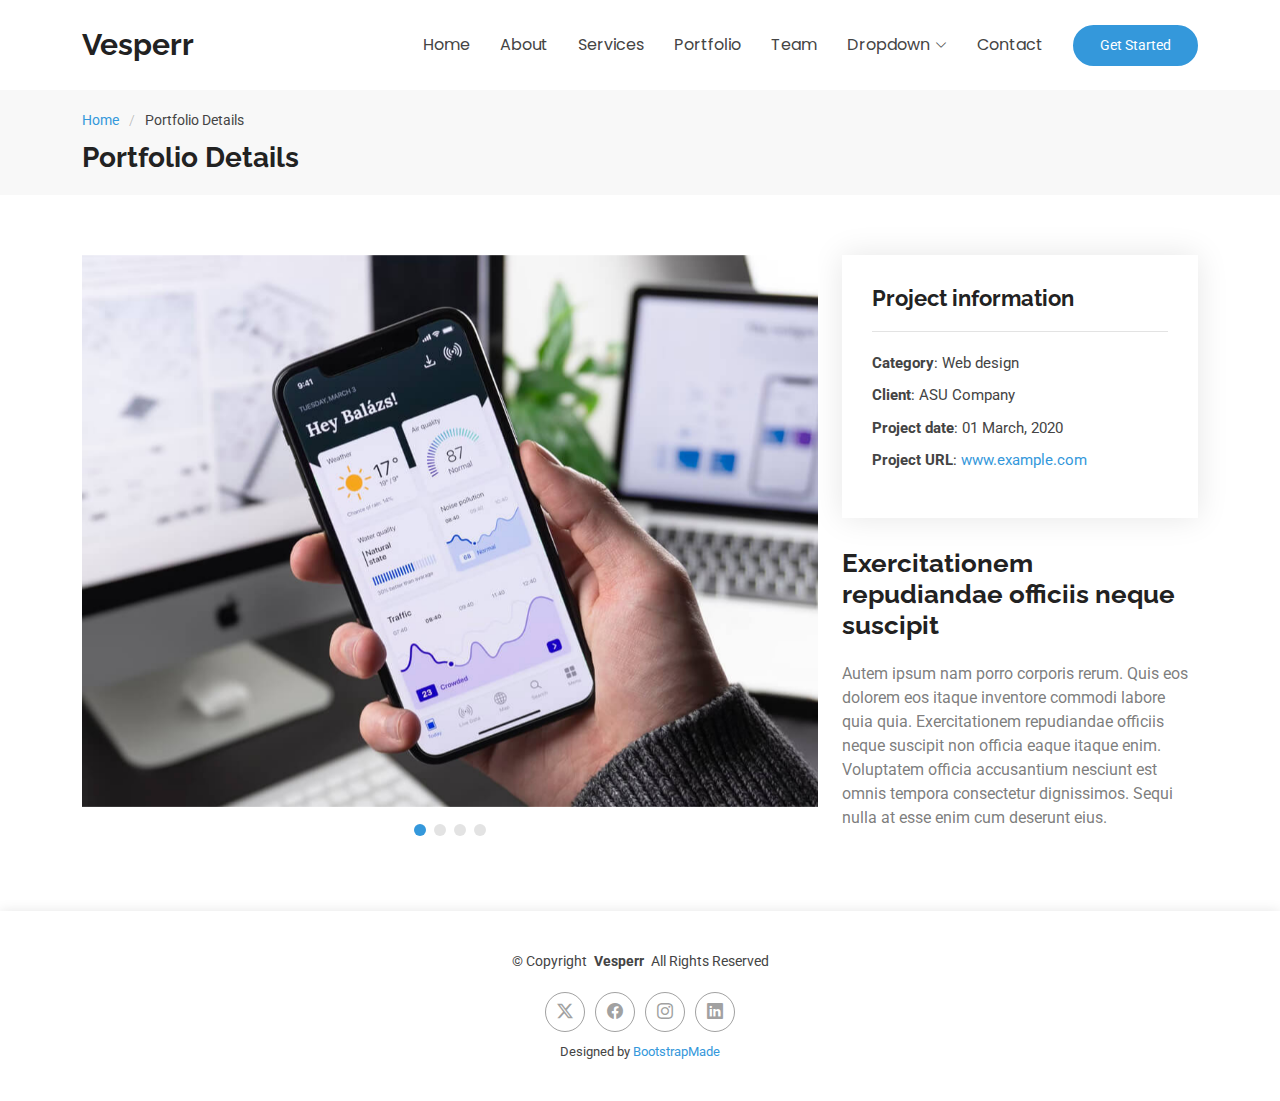
<file: portfolio-details.html>
<!DOCTYPE html>
<html lang="en">

<head>
  <meta charset="utf-8">
  <meta content="width=device-width, initial-scale=1.0" name="viewport">
  <title>Portfolio Details - Vesperr Bootstrap Template</title>
  <meta name="description" content="">
  <meta name="keywords" content="">

  <!-- Favicons -->
  <link href="assets/img/favicon.png" rel="icon">
  <link href="assets/img/apple-touch-icon.png" rel="apple-touch-icon">

  <!-- Fonts -->
  <link href="https://fonts.googleapis.com" rel="preconnect">
  <link href="https://fonts.gstatic.com" rel="preconnect" crossorigin>
  <link href="https://fonts.googleapis.com/css2?family=Roboto:ital,wght@0,100;0,300;0,400;0,500;0,700;0,900;1,100;1,300;1,400;1,500;1,700;1,900&family=Poppins:ital,wght@0,100;0,200;0,300;0,400;0,500;0,600;0,700;0,800;0,900;1,100;1,200;1,300;1,400;1,500;1,600;1,700;1,800;1,900&family=Raleway:ital,wght@0,100;0,200;0,300;0,400;0,500;0,600;0,700;0,800;0,900;1,100;1,200;1,300;1,400;1,500;1,600;1,700;1,800;1,900&display=swap" rel="stylesheet">

  <!-- Vendor CSS Files -->
  <link href="assets/vendor/bootstrap/css/bootstrap.min.css" rel="stylesheet">
  <link href="assets/vendor/bootstrap-icons/bootstrap-icons.css" rel="stylesheet">
  <link href="assets/vendor/aos/aos.css" rel="stylesheet">
  <link href="assets/vendor/glightbox/css/glightbox.min.css" rel="stylesheet">
  <link href="assets/vendor/swiper/swiper-bundle.min.css" rel="stylesheet">

  <!-- Main CSS File -->
  <link href="assets/css/main.css" rel="stylesheet">

  <!-- =======================================================
  * Template Name: Vesperr
  * Template URL: https://bootstrapmade.com/vesperr-free-bootstrap-template/
  * Updated: Aug 07 2024 with Bootstrap v5.3.3
  * Author: BootstrapMade.com
  * License: https://bootstrapmade.com/license/
  ======================================================== -->
</head>

<body class="portfolio-details-page">

  <header id="header" class="header d-flex align-items-center sticky-top">
    <div class="container-fluid container-xl position-relative d-flex align-items-center">

      <a href="index.html" class="logo d-flex align-items-center me-auto">
        <!-- Uncomment the line below if you also wish to use an image logo -->
        <!-- <img src="assets/img/logo.png" alt=""> -->
        <h1 class="sitename">Vesperr</h1>
      </a>

      <nav id="navmenu" class="navmenu">
        <ul>
          <li><a href="#hero">Home<br></a></li>
          <li><a href="#about">About</a></li>
          <li><a href="#services">Services</a></li>
          <li><a href="#portfolio">Portfolio</a></li>
          <li><a href="#team">Team</a></li>
          <li class="dropdown"><a href="#"><span>Dropdown</span> <i class="bi bi-chevron-down toggle-dropdown"></i></a>
            <ul>
              <li><a href="#">Dropdown 1</a></li>
              <li class="dropdown"><a href="#"><span>Deep Dropdown</span> <i class="bi bi-chevron-down toggle-dropdown"></i></a>
                <ul>
                  <li><a href="#">Deep Dropdown 1</a></li>
                  <li><a href="#">Deep Dropdown 2</a></li>
                  <li><a href="#">Deep Dropdown 3</a></li>
                  <li><a href="#">Deep Dropdown 4</a></li>
                  <li><a href="#">Deep Dropdown 5</a></li>
                </ul>
              </li>
              <li><a href="#">Dropdown 2</a></li>
              <li><a href="#">Dropdown 3</a></li>
              <li><a href="#">Dropdown 4</a></li>
            </ul>
          </li>
          <li><a href="#contact">Contact</a></li>
        </ul>
        <i class="mobile-nav-toggle d-xl-none bi bi-list"></i>
      </nav>

      <a class="btn-getstarted" href="index.html#about">Get Started</a>

    </div>
  </header>

  <main class="main">

    <!-- Page Title -->
    <div class="page-title" data-aos="fade">
      <div class="container">
        <nav class="breadcrumbs">
          <ol>
            <li><a href="index.html">Home</a></li>
            <li class="current">Portfolio Details</li>
          </ol>
        </nav>
        <h1>Portfolio Details</h1>
      </div>
    </div><!-- End Page Title -->

    <!-- Portfolio Details Section -->
    <section id="portfolio-details" class="portfolio-details section">

      <div class="container" data-aos="fade-up" data-aos-delay="100">

        <div class="row gy-4">

          <div class="col-lg-8">
            <div class="portfolio-details-slider swiper init-swiper">

              <script type="application/json" class="swiper-config">
                {
                  "loop": true,
                  "speed": 600,
                  "autoplay": {
                    "delay": 5000
                  },
                  "slidesPerView": "auto",
                  "pagination": {
                    "el": ".swiper-pagination",
                    "type": "bullets",
                    "clickable": true
                  }
                }
              </script>

              <div class="swiper-wrapper align-items-center">

                <div class="swiper-slide">
                  <img src="assets/img/portfolio/app-1.jpg" alt="">
                </div>

                <div class="swiper-slide">
                  <img src="assets/img/portfolio/product-1.jpg" alt="">
                </div>

                <div class="swiper-slide">
                  <img src="assets/img/portfolio/branding-1.jpg" alt="">
                </div>

                <div class="swiper-slide">
                  <img src="assets/img/portfolio/books-1.jpg" alt="">
                </div>

              </div>
              <div class="swiper-pagination"></div>
            </div>
          </div>

          <div class="col-lg-4">
            <div class="portfolio-info" data-aos="fade-up" data-aos-delay="200">
              <h3>Project information</h3>
              <ul>
                <li><strong>Category</strong>: Web design</li>
                <li><strong>Client</strong>: ASU Company</li>
                <li><strong>Project date</strong>: 01 March, 2020</li>
                <li><strong>Project URL</strong>: <a href="#">www.example.com</a></li>
              </ul>
            </div>
            <div class="portfolio-description" data-aos="fade-up" data-aos-delay="300">
              <h2>Exercitationem repudiandae officiis neque suscipit</h2>
              <p>
                Autem ipsum nam porro corporis rerum. Quis eos dolorem eos itaque inventore commodi labore quia quia. Exercitationem repudiandae officiis neque suscipit non officia eaque itaque enim. Voluptatem officia accusantium nesciunt est omnis tempora consectetur dignissimos. Sequi nulla at esse enim cum deserunt eius.
              </p>
            </div>
          </div>

        </div>

      </div>

    </section><!-- /Portfolio Details Section -->

  </main>

  <footer id="footer" class="footer">

    <div class="container">
      <div class="copyright text-center ">
        <p>© <span>Copyright</span> <strong class="px-1 sitename">Vesperr</strong> <span>All Rights Reserved</span></p>
      </div>
      <div class="social-links d-flex justify-content-center">
        <a href=""><i class="bi bi-twitter-x"></i></a>
        <a href=""><i class="bi bi-facebook"></i></a>
        <a href=""><i class="bi bi-instagram"></i></a>
        <a href=""><i class="bi bi-linkedin"></i></a>
      </div>
      <div class="credits">
        <!-- All the links in the footer should remain intact. -->
        <!-- You can delete the links only if you've purchased the pro version. -->
        <!-- Licensing information: https://bootstrapmade.com/license/ -->
        <!-- Purchase the pro version with working PHP/AJAX contact form: [buy-url] -->
        Designed by <a href="https://bootstrapmade.com/">BootstrapMade</a>
      </div>
    </div>

  </footer>

  <!-- Scroll Top -->
  <a href="#" id="scroll-top" class="scroll-top d-flex align-items-center justify-content-center"><i class="bi bi-arrow-up-short"></i></a>

  <!-- Preloader -->
  <div id="preloader"></div>

  <!-- Vendor JS Files -->
  <script src="assets/vendor/bootstrap/js/bootstrap.bundle.min.js"></script>
  <script src="assets/vendor/php-email-form/validate.js"></script>
  <script src="assets/vendor/aos/aos.js"></script>
  <script src="assets/vendor/glightbox/js/glightbox.min.js"></script>
  <script src="assets/vendor/purecounter/purecounter_vanilla.js"></script>
  <script src="assets/vendor/swiper/swiper-bundle.min.js"></script>
  <script src="assets/vendor/imagesloaded/imagesloaded.pkgd.min.js"></script>
  <script src="assets/vendor/isotope-layout/isotope.pkgd.min.js"></script>

  <!-- Main JS File -->
  <script src="assets/js/main.js"></script>

</body>

</html>
</file>
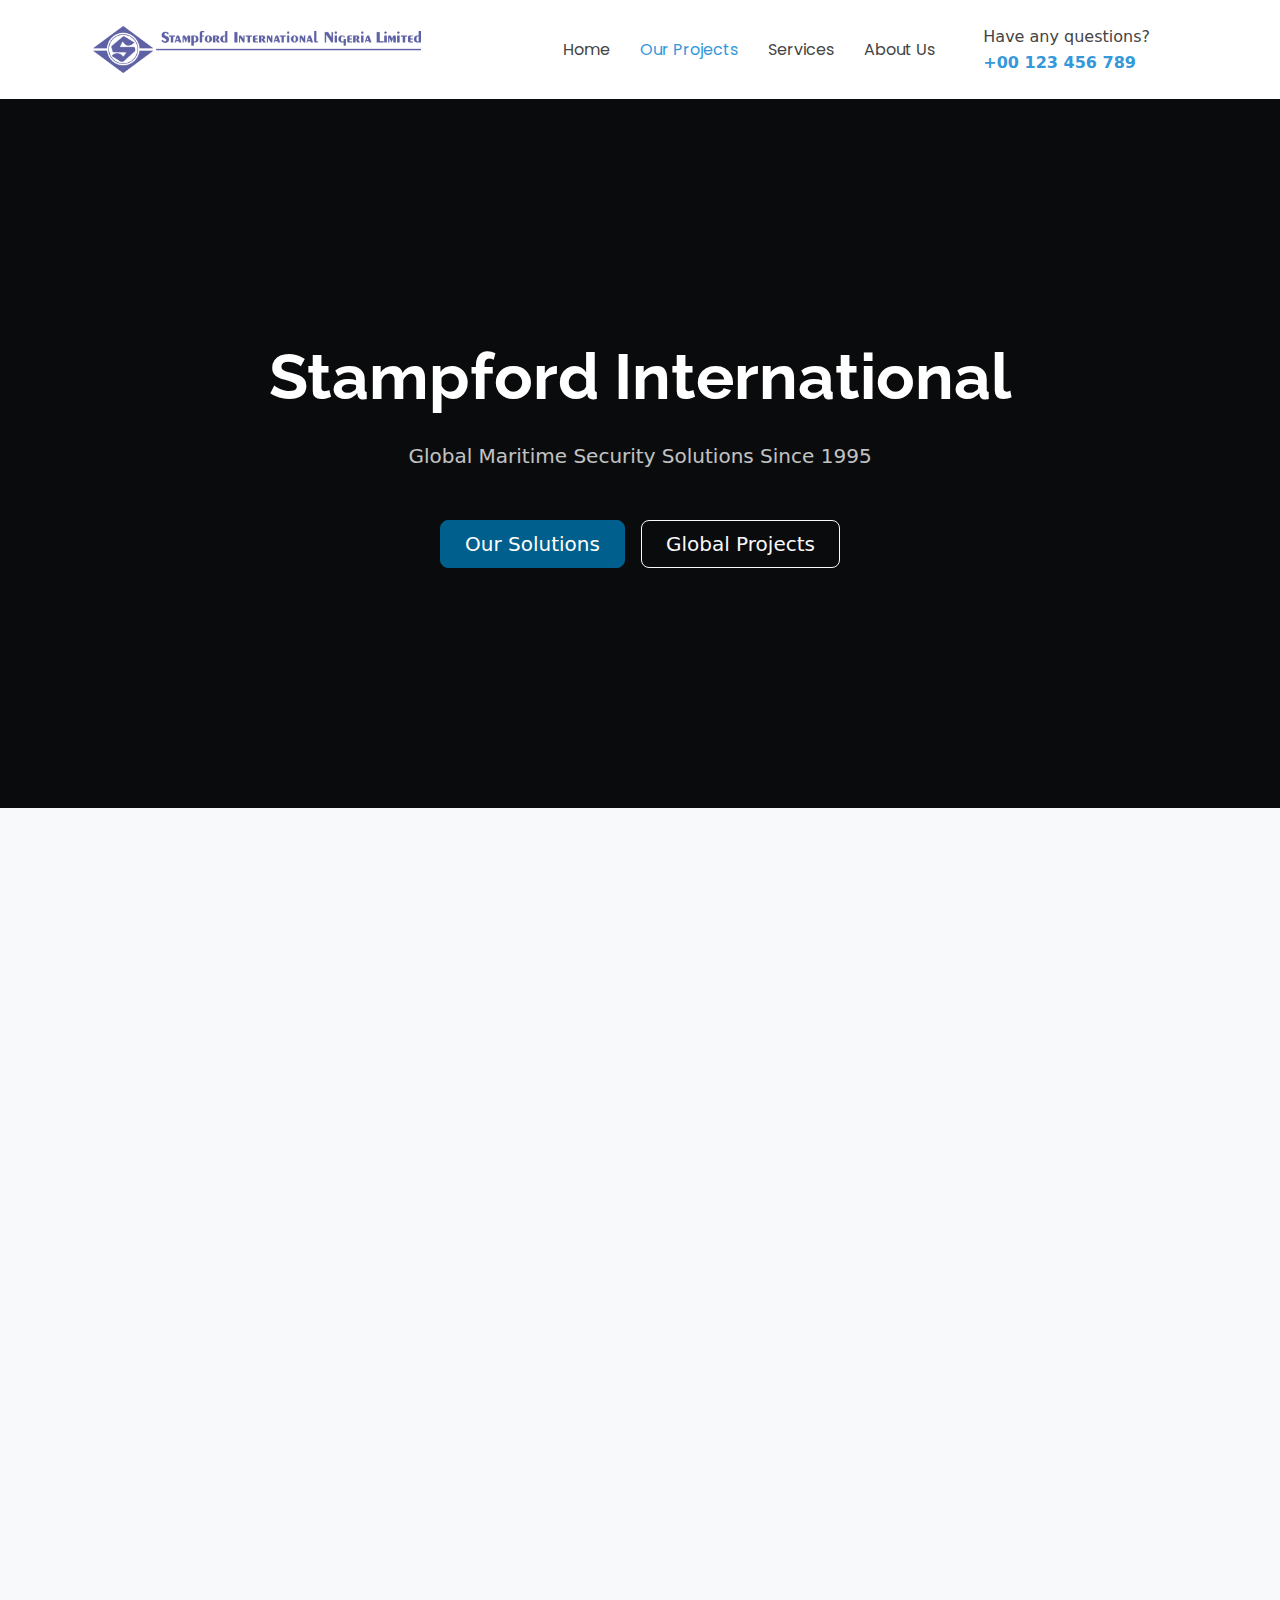
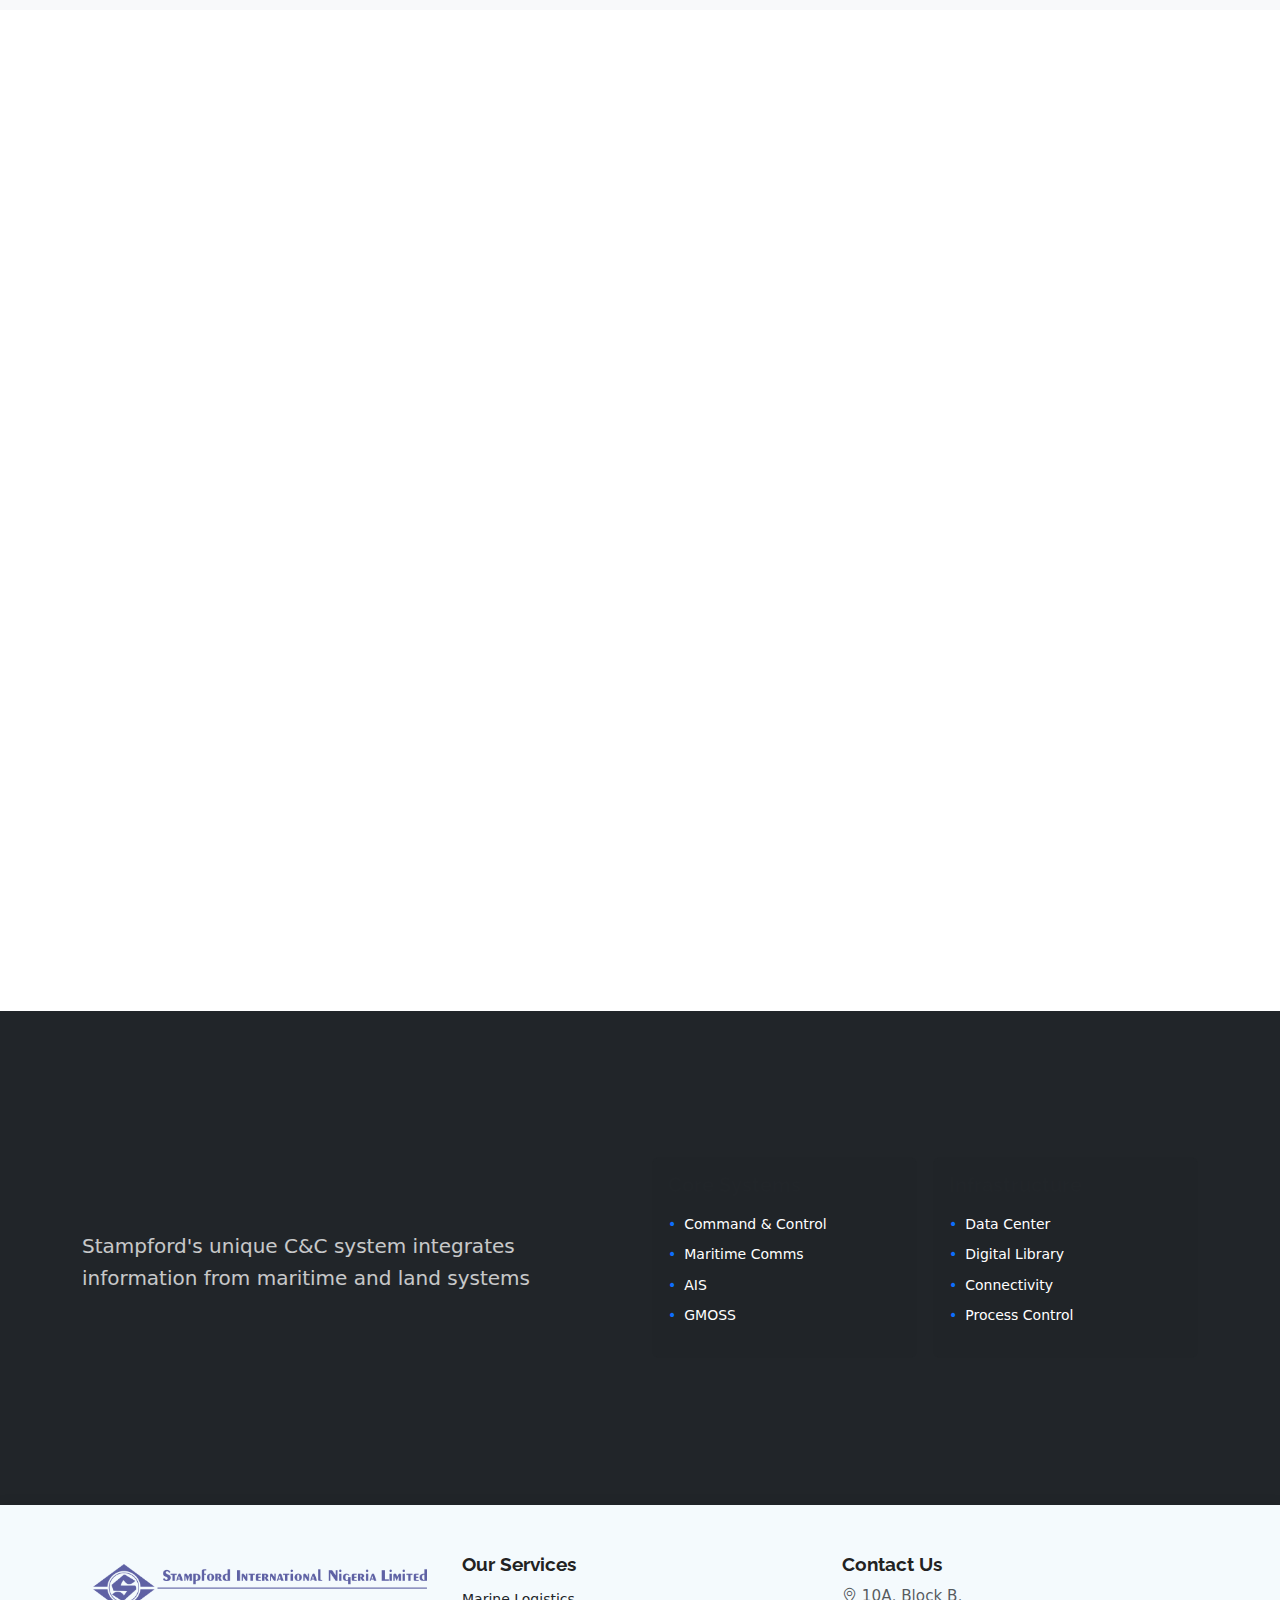
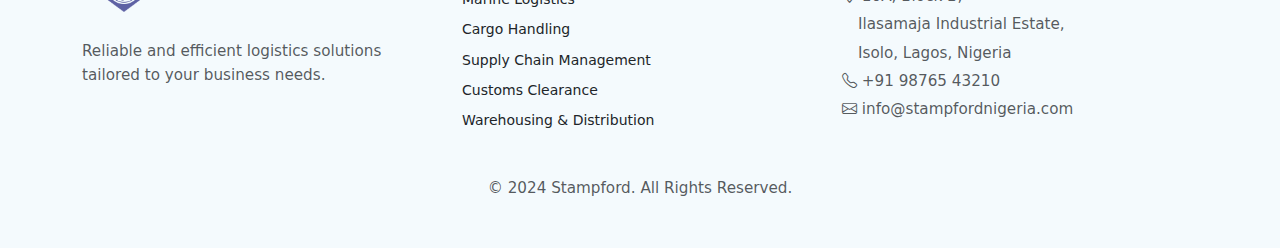
<file: projects.html>
<!DOCTYPE html>
<html lang="en">

<head>
  <meta charset="utf-8">
  <meta content="width=device-width, initial-scale=1.0" name="viewport">
  <title>Stampford Int'l</title>
  <meta name="description" content="">
  <meta name="keywords" content="">

  <!-- Favicons -->
  <link href="assets/img/favicon.png" rel="icon">
  <link href="assets/img/apple-touch-icon.png" rel="apple-touch-icon">

  <!-- Fonts -->
  <link href="https://fonts.googleapis.com" rel="preconnect">
  <link href="https://fonts.gstatic.com" rel="preconnect" crossorigin>
  <link href="https://fonts.googleapis.com/css2?family=Roboto:ital,wght@0,100;0,300;0,400;0,500;0,700;0,900;1,100;1,300;1,400;1,500;1,700;1,900&family=Poppins:ital,wght@0,100;0,200;0,300;0,400;0,500;0,600;0,700;0,800;0,900;1,100;1,200;1,300;1,400;1,500;1,600;1,700;1,800;1,900&family=Raleway:ital,wght@0,100;0,200;0,300;0,400;0,500;0,600;0,700;0,800;0,900;1,100;1,200;1,300;1,400;1,500;1,600;1,700;1,800;1,900&display=swap" rel="stylesheet">

  <!-- Vendor CSS Files -->
  <link href="assets/vendor/bootstrap/css/bootstrap.min.css" rel="stylesheet">
  <link href="assets/vendor/bootstrap-icons/bootstrap-icons.css" rel="stylesheet">
  <link href="assets/vendor/aos/aos.css" rel="stylesheet">
  <link href="assets/vendor/glightbox/css/glightbox.min.css" rel="stylesheet">
  <link href="assets/vendor/swiper/swiper-bundle.min.css" rel="stylesheet">

  <!-- Main CSS File -->
  <link href="assets/css/main.css" rel="stylesheet">
  <link rel="stylesheet" href="assets/css/projects.css">


  <style>
    @media (max-width: 576px) { 
        .fs-xs { font-size: 0.8rem !important; }
        .w-xs{
            width: 100% !important;
            height: auto !important;
        }
    }
</style>

</head>

<body class="index-page">

  <header id="header" class="header d-flex align-items-center sticky-top">
    <div class="container-fluid container-xl position-relative d-flex align-items-center">

      <a href="index.html" style="width: fit-content;">
        <!-- Uncomment the line below if you also wish to use an image logo -->
        <img src="assets/img/stampford_intl.png" class="w-75 w-xs" alt="stampford_intl logo">
        <!-- <h1 class="sitename">Vesperr</h1> -->
      </a>

      <nav id="navmenu" class="navmenu">
        <ul>
          <li><a href="index.html">Home<br></a></li>
          <li><a href="projects.html" class="active">Our Projects</a></li>
          <li><a href="index.html#services">Services</a></li>
          <li><a href="about.html">About Us</a></li>
          
          <!-- <li class="dropdown"><a href="#"><span>Explore</span> <i class="bi bi-chevron-down toggle-dropdown"></i></a>
            <ul>
              <li><a href="#">Products</a></li>
              <li><a href="#">Solution</a></li>
              <li><a href="#">Markets</a></li>
            </ul>
          </li> -->
          
        </ul>
        <i class="mobile-nav-toggle d-xl-none bi bi-list"></i>
      </nav>

      <!-- <a class="btn-getstarted" href="index.html#about">Get Started</a> -->
      <div class="mx-md-5 mx-xl-5 mx-3">
        <p class="m-0 text-nowrap fs-xs fs-6 fs-md-5 fs-lg-4 fs-xl-3">Have any questions?</p>
        <p class="fw-bold text-light m-0 fs-xs fs-6 fs-md-5 fs-lg-4 fs-xl-3" style="color: #3498db !important;">+00 123 456 789</p>
    </div>
    
    
    
      


    </div>
  </header>

  <!-- Stampford Projects - Premium Modern Design -->
<div class="container-fluid px-0">
  <!-- Hero Section -->
  <div class="stampford-hero bg-dark text-white position-relative overflow-hidden">
    <div class="container py-8 py-lg-10 position-relative">
      <div class="row justify-content-center">
        <div class="col-lg-10 text-center" data-aos="fade" data-aos-delay="100">
          <h1 class="display-3 fw-bold mb-4 text-white" >Stampford International</h1>
          <p class="lead mb-5 opacity-75">Global Maritime Security Solutions Since 1995</p>
          <div class="d-flex justify-content-center gap-3">
            <a href="#solutions" class="btn btn-primary btn-lg px-4">Our Solutions</a>
            <a href="#projects" class="btn btn-outline-light btn-lg px-4">Global Projects</a>
          </div>
        </div>
      </div>
    </div>
    <!-- <div class="position-absolute bottom-0 start-0 w-100">
      <svg viewBox="0 0 1200 120" preserveAspectRatio="none" class="text-white" style="height: 6rem;">
        <path d="M1200 0L0 0 892.25 114.72 1200 0z" fill="currentColor"></path>
      </svg>
    </div> -->
  </div>

  
  
  <!-- Technology Platforms -->
  <div class="bg-light py-6 py-lg-8" id="solutions">
    <div class="container">
      <div class="row justify-content-center mb-6">
        <div class="col-lg-8 text-center" data-aos="fade" data-aos-delay="100">
          <h2 class=" fw-bold mb-3 utext">Security Technology Platforms</h2>
          <p class="lead text-muted">Comprehensive solutions integrating physical and digital security systems</p>
        </div>
      </div>
      
      <div class="row g-4">
        <div class="col-lg-6" data-aos="fade-right" data-aos-delay="100">
          <div class="card border-0 shadow-sm h-100">
            <div class="card-body p-5">
              <div class="d-flex align-items-center mb-4">
                <div class="flex-shrink-0 bg-primary text-white rounded-circle p-3 me-3">
                  <svg xmlns="http://www.w3.org/2000/svg" width="24" height="24" viewBox="0 0 24 24" fill="none" stroke="currentColor" stroke-width="2" stroke-linecap="round" stroke-linejoin="round">
                    <circle cx="12" cy="12" r="10"></circle>
                    <path d="M16 8s-1.5-2-4-2-4 2-4 2"></path>
                    <line x1="9" y1="9" x2="9.01" y2="9"></line>
                    <line x1="15" y1="9" x2="15.01" y2="9"></line>
                    <path d="M10.5 15a3.5 3.5 0 0 0 3 0"></path>
                  </svg>
                </div>
                <h3 class="h3 mb-0">Maritime Security Platform</h3>
              </div>
              <div class="row g-3">
                <div class="col-md-6">
                  <div class="card border-0 bg-light">
                    <div class="card-body">
                      <h4 class="h6 fw-bold mb-3">Sea Perimeter</h4>
                      <ul class="list-unstyled small">
                        <li class="d-flex mb-2"><span class="text-primary me-2">•</span> EOS</li>
                        <li class="d-flex mb-2"><span class="text-primary me-2">•</span> Sonar</li>
                        <li class="d-flex mb-2"><span class="text-primary me-2">•</span> Security Boat</li>
                        <li class="d-flex mb-2"><span class="text-primary me-2">•</span> UW Tence</li>
                        <li class="d-flex mb-2"><span class="text-primary me-2">•</span> AIS</li>
                        <li class="d-flex"><span class="text-primary me-2">•</span> Radar</li>
                      </ul>
                    </div>
                  </div>
                </div>
                <div class="col-md-6">
                  <div class="card border-0 bg-light">
                    <div class="card-body">
                      <h4 class="h6 fw-bold mb-3">Land Perimeter</h4>
                      <ul class="list-unstyled small">
                        <li class="d-flex mb-2"><span class="text-primary me-2">•</span> EOS</li>
                        <li class="d-flex mb-2"><span class="text-primary me-2">•</span> Rx & PIZ Cameras</li>
                        <li class="d-flex mb-2"><span class="text-primary me-2">•</span> Physical Security</li>
                        <li class="d-flex mb-2"><span class="text-primary me-2">•</span> Small Fence & PA</li>
                        <li class="d-flex"><span class="text-primary me-2">•</span> Vehicle & Roy Scanners</li>
                      </ul>
                    </div>
                  </div>
                </div>
              </div>
            </div>
          </div>
        </div>
        <div class="col-lg-6" data-aos="fade-left" data-aos-delay="100">
          <div class="card border-0 shadow-sm h-100">
            <div class="card-body p-5">
              <div class="d-flex align-items-center mb-4">
                <div class="flex-shrink-0 bg-primary text-white rounded-circle p-3 me-3">
                  <svg xmlns="http://www.w3.org/2000/svg" width="24" height="24" viewBox="0 0 24 24" fill="none" stroke="currentColor" stroke-width="2" stroke-linecap="round" stroke-linejoin="round">
                    <rect x="3" y="11" width="18" height="11" rx="2" ry="2"></rect>
                    <path d="M7 11V7a5 5 0 0 1 10 0v4"></path>
                  </svg>
                </div>
                <h3 class="h3 mb-0">Critical Assets Security</h3>
              </div>
              <div class="row g-3">
                <div class="col-md-6">
                  <div class="card border-0 bg-light">
                    <div class="card-body">
                      <h4 class="h6 fw-bold mb-3">Sectors Protected</h4>
                      <ul class="list-unstyled small">
                        <li class="d-flex mb-2"><span class="text-primary me-2">•</span> Airports</li>
                        <li class="d-flex mb-2"><span class="text-primary me-2">•</span> Oil & Gas</li>
                        <li class="d-flex mb-2"><span class="text-primary me-2">•</span> Fuel Transport</li>
                        <li class="d-flex"><span class="text-primary me-2">•</span> Government</li>
                      </ul>
                    </div>
                  </div>
                </div>
                <div class="col-md-6">
                  <div class="card border-0 bg-light">
                    <div class="card-body">
                      <h4 class="h6 fw-bold mb-3">Support Services</h4>
                      <ul class="list-unstyled small">
                        <li class="d-flex mb-2"><span class="text-primary me-2">•</span> Mooring</li>
                        <li class="d-flex mb-2"><span class="text-primary me-2">•</span> Shipyards</li>
                        <li class="d-flex mb-2"><span class="text-primary me-2">•</span> Cargo Handling</li>
                        <li class="d-flex"><span class="text-primary me-2">•</span> Dry Dock</li>
                      </ul>
                    </div>
                  </div>
                </div>
              </div>
            </div>
          </div>
        </div>
      </div>
    </div>
  </div>

  <!-- Global Projects -->
  <div class="py-6 py-lg-8" id="projects">
    <div class="container">
      <div class="row justify-content-center mb-6">
        <div class="col-lg-8 text-center" data-aos="fade" data-aos-delay="100">
          <h2 class="fw-bold mb-3 utext">Global Port Security Implementations</h2>
          <p class="lead text-muted">Successfully implemented solutions at major ports worldwide</p>
        </div>
      </div>
      <div class="row g-4">
        <div class="col-md-6 col-lg-4" data-aos="fade" data-aos-delay="200">
          <div class="card border-0 shadow-sm h-100 overflow-hidden">
            <div class="card-img-top" style="height: 200px; background: linear-gradient(rgba(0,0,0,0.3), rgba(0,0,0,0.3)), url('https://media.istockphoto.com/id/1197308344/photo/oil-storage-tank-in-the-port-in-tsing-yi-hong-kong.jpg?s=612x612&w=0&k=20&c=yJb6lPC9-lq11DzuvsKp-650psQz3uiTU2HP5DWZsHA=') center/cover;"></div>
            <div class="card-body">
              <h3 class="h5 fw-bold mb-2">Refinery Port – India</h3>
              <p class="small text-muted mb-0">Comprehensive security solution for critical oil infrastructure</p>
            </div>
          </div>
        </div>
        <div class="col-md-6 col-lg-4" data-aos="fade" data-aos-delay="200">
          <div class="card border-0 shadow-sm h-100 overflow-hidden">
            <div class="card-img-top" style="height: 200px; background: linear-gradient(rgba(0,0,0,0.3), rgba(0,0,0,0.3)), url('[data-uri]') center/cover;"></div>
            <div class="card-body">
              <h3 class="h5 fw-bold mb-2">Port of Ashdod – Israel</h3>
              <p class="small text-muted mb-0">Security system for busy commercial port</p>
            </div>
          </div>
        </div>
        <div class="col-md-6 col-lg-4" data-aos="fade" data-aos-delay="200">
          <div class="card border-0 shadow-sm h-100 overflow-hidden">
            <div class="card-img-top" style="height: 200px; background: linear-gradient(rgba(0,0,0,0.3), rgba(0,0,0,0.3)), url('https://www.promexicoindustry.com/public/uploads/2023/01/09/1a45fde23d3fbeeaa02c4cf95944abf3.jpg') center/cover;"></div>
            <div class="card-body">
              <h3 class="h5 fw-bold mb-2">Sea Port – Mexico</h3>
              <p class="small text-muted mb-0">Maritime security implementation</p>
            </div>
          </div>
        </div>
        <div class="col-md-6 col-lg-4" data-aos="fade" data-aos-delay="200">
          <div class="card border-0 shadow-sm h-100 overflow-hidden">
            <div class="card-img-top" style="height: 200px; background: linear-gradient(rgba(0,0,0,0.3), rgba(0,0,0,0.3)), url('https://allendreyfus.com/wp-content/uploads/2024/10/1727976595361_unnamed-file.png') center/cover;"></div>
            <div class="card-body">
              <h3 class="h5 fw-bold mb-2">Port of Douala – Cameroon</h3>
              <p class="small text-muted mb-0">West African port security solution</p>
            </div>
          </div>
        </div>
        <div class="col-md-6 col-lg-4" data-aos="fade" data-aos-delay="200">
          <div class="card border-0 shadow-sm h-100 overflow-hidden">
            <div class="card-img-top" style="height: 200px; background: linear-gradient(rgba(0,0,0,0.3), rgba(0,0,0,0.3)), url('https://www.ship-technology.com/wp-content/uploads/sites/8/2022/02/GettyImages-968819844-scaled.jpg') center/cover;"></div>
            <div class="card-body">
              <h3 class="h5 fw-bold mb-2">Sea Ports – Spain, Greece, Turkey</h3>
              <p class="small text-muted mb-0">Mediterranean maritime security network</p>
            </div>
          </div>
        </div>
        <div class="col-md-6 col-lg-4" data-aos="fade" data-aos-delay="100">
          <div class="card border-0 shadow-sm h-100 overflow-hidden">
            <div class="card-img-top" style="height: 200px; background: linear-gradient(rgba(0,0,0,0.3), rgba(0,0,0,0.3)), url('https://intlreg.org/wp-content/uploads/2020/10/202007011035295772-2.jpg') center/cover;"></div>
            <div class="card-body">
              <h3 class="h5 fw-bold mb-2">Panamanian Maritime Authority</h3>
              <p class="small text-muted mb-0">National maritime security implementation</p>
            </div>
          </div>
        </div>
      </div>
    </div>
  </div>

  <!-- Command & Control -->
  <div class="bg-dark text-white py-6 py-lg-8">
    <div class="container">
      <div class="row align-items-center">
        <div class="col-lg-6 mb-5 mb-lg-0">
          <h2 class="display-5 text-white fw-bold mb-4" data-aos="fade" data-aos-delay="100">Port Command & Control Center</h2>
          <p class="lead mb-4 opacity-75">Stampford's unique C&C system integrates information from maritime and land systems</p>
          <div class="d-flex align-items-center mb-4" data-aos="fade-down" data-aos-delay="200">
            <div class="flex-shrink-0 bg-primary text-white rounded-circle p-2 me-3">
              <svg xmlns="http://www.w3.org/2000/svg" width="20" height="20" viewBox="0 0 24 24" fill="none" stroke="currentColor" stroke-width="2" stroke-linecap="round" stroke-linejoin="round">
                <polyline points="22 12 18 12 15 21 9 3 6 12 2 12"></polyline>
              </svg>
            </div>
            <p class="mb-0" >Centralized monitoring and response coordination</p>
          </div>
          <div class="d-flex align-items-center" data-aos="fade-down" data-aos-delay="200">
            <div class="flex-shrink-0 bg-primary text-white rounded-circle p-2 me-3">
              <svg xmlns="http://www.w3.org/2000/svg" width="20" height="20" viewBox="0 0 24 24" fill="none" stroke="currentColor" stroke-width="2" stroke-linecap="round" stroke-linejoin="round">
                <path d="M17 21v-2a4 4 0 0 0-4-4H5a4 4 0 0 0-4 4v2"></path>
                <circle cx="9" cy="7" r="4"></circle>
                <path d="M23 21v-2a4 4 0 0 0-3-3.87"></path>
                <path d="M16 3.13a4 4 0 0 1 0 7.75"></path>
              </svg>
            </div>
            <p class="mb-0">Multi-agency interoperability</p>
          </div>
        </div>
        <div class="col-lg-6">
          <div class="row g-3">
            <div class="col-md-6">
              <div class="card border-0 bg-dark bg-opacity-25 h-100">
                <div class="card-body">
                  <h3 class="h5 fw-bold mb-3">Core Systems</h3>
                  <ul class="list-unstyled small text-white">
                    <li class="d-flex mb-2"><span class="text-primary me-2">•</span> Command & Control</li>
                    <li class="d-flex mb-2"><span class="text-primary me-2">•</span> Maritime Comms</li>
                    <li class="d-flex mb-2"><span class="text-primary me-2">•</span> AIS</li>
                    <li class="d-flex"><span class="text-primary me-2">•</span> GMOSS</li>
                  </ul>
                </div>
              </div>
            </div>
            <div class="col-md-6">
              <div class="card border-0 bg-dark bg-opacity-25 h-100">
                <div class="card-body">
                  <h3 class="h5 fw-bold mb-3">Infrastructure</h3>
                  <ul class="list-unstyled small text-white">
                    <li class="d-flex mb-2"><span class="text-primary me-2">•</span> Data Center</li>
                    <li class="d-flex mb-2"><span class="text-primary me-2">•</span> Digital Library</li>
                    <li class="d-flex mb-2"><span class="text-primary me-2">•</span> Connectivity</li>
                    <li class="d-flex"><span class="text-primary me-2">•</span> Process Control</li>
                  </ul>
                </div>
              </div>
            </div>
          </div>
        </div>
      </div>
    </div>
  </div>
</div>

<style>
  :root {
    --primary: #005F8C;
    --primary-dark: #003A5D;
    --primary-light: #E6F2F8;
    --dark: #1A2930;
    --light: #F5F8FA;
  }
  
  body {
    font-family: 'Inter', system-ui, -apple-system, sans-serif;
    line-height: 1.6;
  }
  
  .stampford-hero {
    background: linear-gradient(rgba(0, 0, 0, 0.7), rgba(0, 0, 0, 0.7)), url('https://images.unsplash.com/photo-1551288049-bebda4e38f71?ixlib=rb-1.2.1&auto=format&fit=crop&w=1600&q=80') center/cover;
    padding-top: 8rem;
    padding-bottom: 8rem;
  }
  
  .card {
    transition: transform 0.3s ease, box-shadow 0.3s ease;
    border-radius: 0.5rem;
  }
  
  .card:hover {
    transform: translateY(-5px);
    box-shadow: 0 1rem 1.5rem rgba(0, 0, 0, 0.1) !important;
  }
  
  .btn-primary {
    background-color: var(--primary);
    border-color: var(--primary);
  }
  
  .btn-outline-light:hover {
    color: var(--dark);
  }
  
  .display-5 {
    font-size: 2.5rem;
  }
  
  @media (min-width: 992px) {
    .display-5 {
      font-size: 3rem;
    }
    
    .py-6 {
      padding-top: 5rem;
      padding-bottom: 5rem;
    }
    
    .py-8 {
      padding-top: 7rem;
      padding-bottom: 7rem;
    }
    
    .mb-6 {
      margin-bottom: 4rem !important;
    }
  }
</style>
  <footer id="footer" class="footer light-background py-5">
    <div class="container">
      <div class="row justify-content-center text-center text-md-start">
        
        <!-- Logo & About -->
        <div class="col-12 col-md-4 mb-4 mb-md-0">
          <a href="index.html">
          <img src="assets/img/stampford_intl.png" alt="Stampford Logo" class="footer-logo img-fluid mb-3 w-100">
        </a>
          <p class="text-muted">Reliable and efficient logistics solutions tailored to your business needs.</p>
        </div>
  
        <!-- Services Section -->
        <div class="col-12 col-md-4 mb-4 mb-md-0">
          <h5 class="fw-bold">Our Services</h5>
          <ul class="list-unstyled">
            <li><a href="#" class="text-dark text-decoration-none d-block py-1">Marine Logistics</a></li>
            <li><a href="#" class="text-dark text-decoration-none d-block py-1">Cargo Handling</a></li>
            <li><a href="#" class="text-dark text-decoration-none d-block py-1">Supply Chain Management</a></li>
            <li><a href="#" class="text-dark text-decoration-none d-block py-1">Customs Clearance</a></li>
            <li><a href="#" class="text-dark text-decoration-none d-block py-1">Warehousing & Distribution</a></li>
          </ul>
        </div>
  
        <!-- Contact Section -->
        <div class="col-12 col-md-4">
          <h5 class="fw-bold">Contact Us</h5>
          <p class="text-muted mb-1"><i class="bi bi-geo-alt"></i> 10A, Block B,</p>
          <p class="text-muted mb-1 ps-3">Ilasamaja Industrial Estate,</p>
          <p class="text-muted mb-1 ps-3">Isolo, Lagos, Nigeria</p>

          <p class="text-muted mb-1"><i class="bi bi-telephone"></i> +91 98765 43210</p>
          <p class="text-muted"><i class="bi bi-envelope"></i>  info@stampfordnigeria.com</p>
        </div>
      </div>
  
     
      <div class="row mt-4">
        <div class="col-12 text-center">
          <p class="text-muted small mb-0">© 2024 Stampford. All Rights Reserved.</p>
        </div>
      </div>
    </div>
  </footer>
  


  <!-- Scroll Top -->
  <a href="#" id="scroll-top" class="scroll-top d-flex align-items-center justify-content-center"><i class="bi bi-arrow-up-short"></i></a>

  <!-- Preloader -->
  <div id="preloader"></div>

  <!-- Vendor JS Files -->
  <script src="assets/vendor/bootstrap/js/bootstrap.bundle.min.js"></script>
  <script src="assets/vendor/php-email-form/validate.js"></script>
  <script src="assets/vendor/aos/aos.js"></script>
  <script src="assets/vendor/glightbox/js/glightbox.min.js"></script>
  <script src="assets/vendor/purecounter/purecounter_vanilla.js"></script>
  <script src="assets/vendor/swiper/swiper-bundle.min.js"></script>
  <script src="assets/vendor/imagesloaded/imagesloaded.pkgd.min.js"></script>
  <script src="assets/vendor/isotope-layout/isotope.pkgd.min.js"></script>

  <!-- Main JS File -->
  <script src="assets/js/main.js"></script>
  
</body>

</html>
</file>
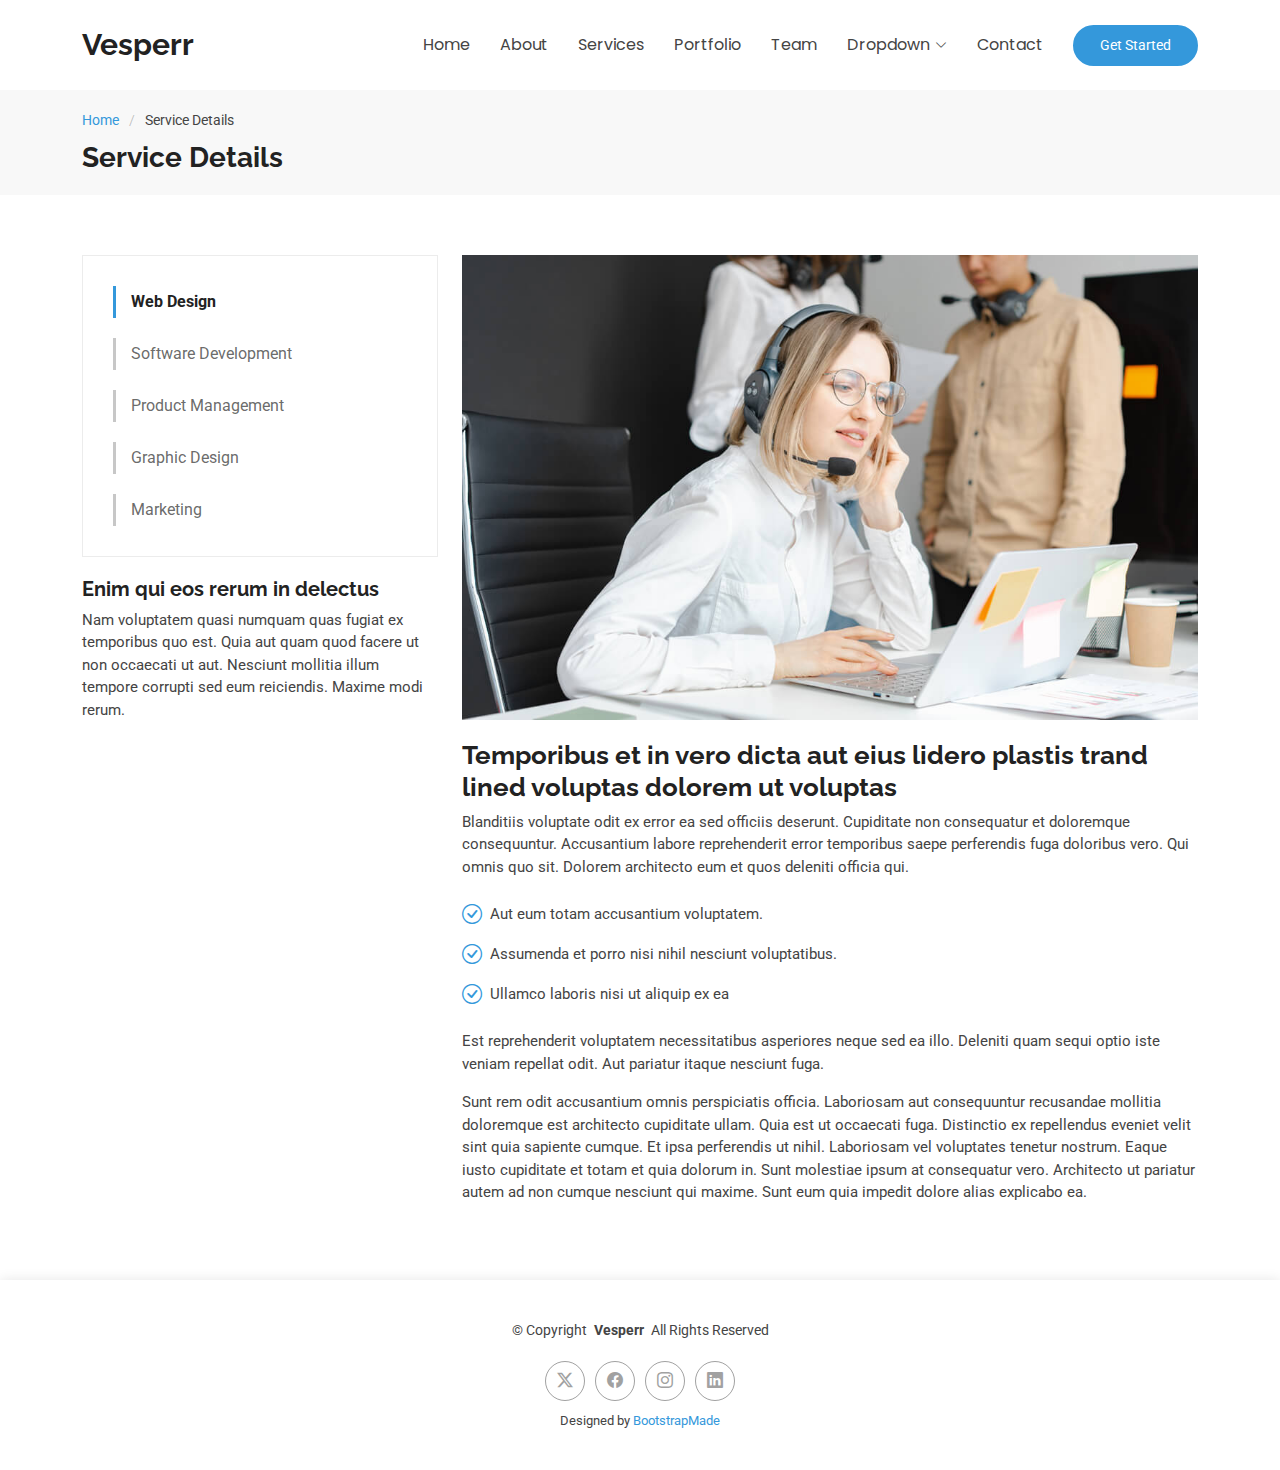
<file: service-details.html>
<!DOCTYPE html>
<html lang="en">

<head>
  <meta charset="utf-8">
  <meta content="width=device-width, initial-scale=1.0" name="viewport">
  <title>Service Details - Vesperr Bootstrap Template</title>
  <meta name="description" content="">
  <meta name="keywords" content="">

  <!-- Favicons -->
  <link href="assets/img/favicon.png" rel="icon">
  <link href="assets/img/apple-touch-icon.png" rel="apple-touch-icon">

  <!-- Fonts -->
  <link href="https://fonts.googleapis.com" rel="preconnect">
  <link href="https://fonts.gstatic.com" rel="preconnect" crossorigin>
  <link href="https://fonts.googleapis.com/css2?family=Roboto:ital,wght@0,100;0,300;0,400;0,500;0,700;0,900;1,100;1,300;1,400;1,500;1,700;1,900&family=Poppins:ital,wght@0,100;0,200;0,300;0,400;0,500;0,600;0,700;0,800;0,900;1,100;1,200;1,300;1,400;1,500;1,600;1,700;1,800;1,900&family=Raleway:ital,wght@0,100;0,200;0,300;0,400;0,500;0,600;0,700;0,800;0,900;1,100;1,200;1,300;1,400;1,500;1,600;1,700;1,800;1,900&display=swap" rel="stylesheet">

  <!-- Vendor CSS Files -->
  <link href="assets/vendor/bootstrap/css/bootstrap.min.css" rel="stylesheet">
  <link href="assets/vendor/bootstrap-icons/bootstrap-icons.css" rel="stylesheet">
  <link href="assets/vendor/aos/aos.css" rel="stylesheet">
  <link href="assets/vendor/glightbox/css/glightbox.min.css" rel="stylesheet">
  <link href="assets/vendor/swiper/swiper-bundle.min.css" rel="stylesheet">

  <!-- Main CSS File -->
  <link href="assets/css/main.css" rel="stylesheet">

  <!-- =======================================================
  * Template Name: Vesperr
  * Template URL: https://bootstrapmade.com/vesperr-free-bootstrap-template/
  * Updated: Aug 07 2024 with Bootstrap v5.3.3
  * Author: BootstrapMade.com
  * License: https://bootstrapmade.com/license/
  ======================================================== -->
</head>

<body class="service-details-page">

  <header id="header" class="header d-flex align-items-center sticky-top">
    <div class="container-fluid container-xl position-relative d-flex align-items-center">

      <a href="index.html" class="logo d-flex align-items-center me-auto">
        <!-- Uncomment the line below if you also wish to use an image logo -->
        <!-- <img src="assets/img/logo.png" alt=""> -->
        <h1 class="sitename">Vesperr</h1>
      </a>

      <nav id="navmenu" class="navmenu">
        <ul>
          <li><a href="#hero">Home<br></a></li>
          <li><a href="#about">About</a></li>
          <li><a href="#services">Services</a></li>
          <li><a href="#portfolio">Portfolio</a></li>
          <li><a href="#team">Team</a></li>
          <li class="dropdown"><a href="#"><span>Dropdown</span> <i class="bi bi-chevron-down toggle-dropdown"></i></a>
            <ul>
              <li><a href="#">Dropdown 1</a></li>
              <li class="dropdown"><a href="#"><span>Deep Dropdown</span> <i class="bi bi-chevron-down toggle-dropdown"></i></a>
                <ul>
                  <li><a href="#">Deep Dropdown 1</a></li>
                  <li><a href="#">Deep Dropdown 2</a></li>
                  <li><a href="#">Deep Dropdown 3</a></li>
                  <li><a href="#">Deep Dropdown 4</a></li>
                  <li><a href="#">Deep Dropdown 5</a></li>
                </ul>
              </li>
              <li><a href="#">Dropdown 2</a></li>
              <li><a href="#">Dropdown 3</a></li>
              <li><a href="#">Dropdown 4</a></li>
            </ul>
          </li>
          <li><a href="#contact">Contact</a></li>
        </ul>
        <i class="mobile-nav-toggle d-xl-none bi bi-list"></i>
      </nav>

      <a class="btn-getstarted" href="index.html#about">Get Started</a>

    </div>
  </header>

  <main class="main">

    <!-- Page Title -->
    <div class="page-title" data-aos="fade">
      <div class="container">
        <nav class="breadcrumbs">
          <ol>
            <li><a href="index.html">Home</a></li>
            <li class="current">Service Details</li>
          </ol>
        </nav>
        <h1>Service Details</h1>
      </div>
    </div><!-- End Page Title -->

    <!-- Service Details Section -->
    <section id="service-details" class="service-details section">

      <div class="container">

        <div class="row gy-4">

          <div class="col-lg-4" data-aos="fade-up" data-aos-delay="100">
            <div class="services-list">
              <a href="#" class="active">Web Design</a>
              <a href="#">Software Development</a>
              <a href="#">Product Management</a>
              <a href="#">Graphic Design</a>
              <a href="#">Marketing</a>
            </div>

            <h4>Enim qui eos rerum in delectus</h4>
            <p>Nam voluptatem quasi numquam quas fugiat ex temporibus quo est. Quia aut quam quod facere ut non occaecati ut aut. Nesciunt mollitia illum tempore corrupti sed eum reiciendis. Maxime modi rerum.</p>
          </div>

          <div class="col-lg-8" data-aos="fade-up" data-aos-delay="200">
            <img src="assets/img/services.jpg" alt="" class="img-fluid services-img">
            <h3>Temporibus et in vero dicta aut eius lidero plastis trand lined voluptas dolorem ut voluptas</h3>
            <p>
              Blanditiis voluptate odit ex error ea sed officiis deserunt. Cupiditate non consequatur et doloremque consequuntur. Accusantium labore reprehenderit error temporibus saepe perferendis fuga doloribus vero. Qui omnis quo sit. Dolorem architecto eum et quos deleniti officia qui.
            </p>
            <ul>
              <li><i class="bi bi-check-circle"></i> <span>Aut eum totam accusantium voluptatem.</span></li>
              <li><i class="bi bi-check-circle"></i> <span>Assumenda et porro nisi nihil nesciunt voluptatibus.</span></li>
              <li><i class="bi bi-check-circle"></i> <span>Ullamco laboris nisi ut aliquip ex ea</span></li>
            </ul>
            <p>
              Est reprehenderit voluptatem necessitatibus asperiores neque sed ea illo. Deleniti quam sequi optio iste veniam repellat odit. Aut pariatur itaque nesciunt fuga.
            </p>
            <p>
              Sunt rem odit accusantium omnis perspiciatis officia. Laboriosam aut consequuntur recusandae mollitia doloremque est architecto cupiditate ullam. Quia est ut occaecati fuga. Distinctio ex repellendus eveniet velit sint quia sapiente cumque. Et ipsa perferendis ut nihil. Laboriosam vel voluptates tenetur nostrum. Eaque iusto cupiditate et totam et quia dolorum in. Sunt molestiae ipsum at consequatur vero. Architecto ut pariatur autem ad non cumque nesciunt qui maxime. Sunt eum quia impedit dolore alias explicabo ea.
            </p>
          </div>

        </div>

      </div>

    </section><!-- /Service Details Section -->

  </main>

  <footer id="footer" class="footer">

    <div class="container">
      <div class="copyright text-center ">
        <p>© <span>Copyright</span> <strong class="px-1 sitename">Vesperr</strong> <span>All Rights Reserved</span></p>
      </div>
      <div class="social-links d-flex justify-content-center">
        <a href=""><i class="bi bi-twitter-x"></i></a>
        <a href=""><i class="bi bi-facebook"></i></a>
        <a href=""><i class="bi bi-instagram"></i></a>
        <a href=""><i class="bi bi-linkedin"></i></a>
      </div>
      <div class="credits">
        <!-- All the links in the footer should remain intact. -->
        <!-- You can delete the links only if you've purchased the pro version. -->
        <!-- Licensing information: https://bootstrapmade.com/license/ -->
        <!-- Purchase the pro version with working PHP/AJAX contact form: [buy-url] -->
        Designed by <a href="https://bootstrapmade.com/">BootstrapMade</a>
      </div>
    </div>

  </footer>

  <!-- Scroll Top -->
  <a href="#" id="scroll-top" class="scroll-top d-flex align-items-center justify-content-center"><i class="bi bi-arrow-up-short"></i></a>

  <!-- Preloader -->
  <div id="preloader"></div>

  <!-- Vendor JS Files -->
  <script src="assets/vendor/bootstrap/js/bootstrap.bundle.min.js"></script>
  <script src="assets/vendor/php-email-form/validate.js"></script>
  <script src="assets/vendor/aos/aos.js"></script>
  <script src="assets/vendor/glightbox/js/glightbox.min.js"></script>
  <script src="assets/vendor/purecounter/purecounter_vanilla.js"></script>
  <script src="assets/vendor/swiper/swiper-bundle.min.js"></script>
  <script src="assets/vendor/imagesloaded/imagesloaded.pkgd.min.js"></script>
  <script src="assets/vendor/isotope-layout/isotope.pkgd.min.js"></script>

  <!-- Main JS File -->
  <script src="assets/js/main.js"></script>

</body>

</html>
</file>
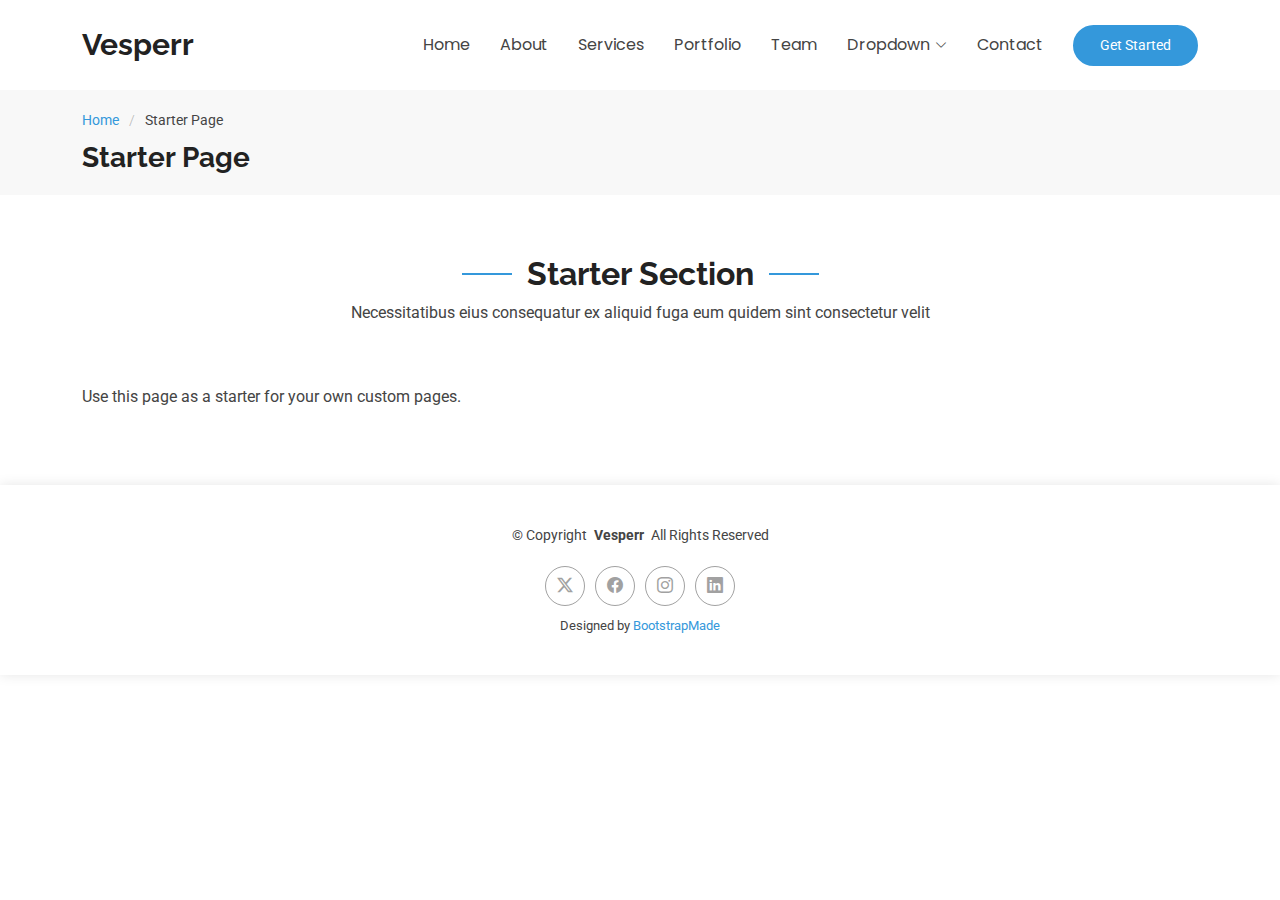
<file: starter-page.html>
<!DOCTYPE html>
<html lang="en">

<head>
  <meta charset="utf-8">
  <meta content="width=device-width, initial-scale=1.0" name="viewport">
  <title>Starter Page - Vesperr Bootstrap Template</title>
  <meta name="description" content="">
  <meta name="keywords" content="">

  <!-- Favicons -->
  <link href="assets/img/favicon.png" rel="icon">
  <link href="assets/img/apple-touch-icon.png" rel="apple-touch-icon">

  <!-- Fonts -->
  <link href="https://fonts.googleapis.com" rel="preconnect">
  <link href="https://fonts.gstatic.com" rel="preconnect" crossorigin>
  <link href="https://fonts.googleapis.com/css2?family=Roboto:ital,wght@0,100;0,300;0,400;0,500;0,700;0,900;1,100;1,300;1,400;1,500;1,700;1,900&family=Poppins:ital,wght@0,100;0,200;0,300;0,400;0,500;0,600;0,700;0,800;0,900;1,100;1,200;1,300;1,400;1,500;1,600;1,700;1,800;1,900&family=Raleway:ital,wght@0,100;0,200;0,300;0,400;0,500;0,600;0,700;0,800;0,900;1,100;1,200;1,300;1,400;1,500;1,600;1,700;1,800;1,900&display=swap" rel="stylesheet">

  <!-- Vendor CSS Files -->
  <link href="assets/vendor/bootstrap/css/bootstrap.min.css" rel="stylesheet">
  <link href="assets/vendor/bootstrap-icons/bootstrap-icons.css" rel="stylesheet">
  <link href="assets/vendor/aos/aos.css" rel="stylesheet">
  <link href="assets/vendor/glightbox/css/glightbox.min.css" rel="stylesheet">
  <link href="assets/vendor/swiper/swiper-bundle.min.css" rel="stylesheet">

  <!-- Main CSS File -->
  <link href="assets/css/main.css" rel="stylesheet">

  <!-- =======================================================
  * Template Name: Vesperr
  * Template URL: https://bootstrapmade.com/vesperr-free-bootstrap-template/
  * Updated: Aug 07 2024 with Bootstrap v5.3.3
  * Author: BootstrapMade.com
  * License: https://bootstrapmade.com/license/
  ======================================================== -->
</head>

<body class="starter-page-page">

  <header id="header" class="header d-flex align-items-center sticky-top">
    <div class="container-fluid container-xl position-relative d-flex align-items-center">

      <a href="index.html" class="logo d-flex align-items-center me-auto">
        <!-- Uncomment the line below if you also wish to use an image logo -->
        <!-- <img src="assets/img/logo.png" alt=""> -->
        <h1 class="sitename">Vesperr</h1>
      </a>

      <nav id="navmenu" class="navmenu">
        <ul>
          <li><a href="#hero">Home<br></a></li>
          <li><a href="#about">About</a></li>
          <li><a href="#services">Services</a></li>
          <li><a href="#portfolio">Portfolio</a></li>
          <li><a href="#team">Team</a></li>
          <li class="dropdown"><a href="#"><span>Dropdown</span> <i class="bi bi-chevron-down toggle-dropdown"></i></a>
            <ul>
              <li><a href="#">Dropdown 1</a></li>
              <li class="dropdown"><a href="#"><span>Deep Dropdown</span> <i class="bi bi-chevron-down toggle-dropdown"></i></a>
                <ul>
                  <li><a href="#">Deep Dropdown 1</a></li>
                  <li><a href="#">Deep Dropdown 2</a></li>
                  <li><a href="#">Deep Dropdown 3</a></li>
                  <li><a href="#">Deep Dropdown 4</a></li>
                  <li><a href="#">Deep Dropdown 5</a></li>
                </ul>
              </li>
              <li><a href="#">Dropdown 2</a></li>
              <li><a href="#">Dropdown 3</a></li>
              <li><a href="#">Dropdown 4</a></li>
            </ul>
          </li>
          <li><a href="#contact">Contact</a></li>
        </ul>
        <i class="mobile-nav-toggle d-xl-none bi bi-list"></i>
      </nav>

      <a class="btn-getstarted" href="index.html#about">Get Started</a>

    </div>
  </header>

  <main class="main">

    <!-- Page Title -->
    <div class="page-title" data-aos="fade">
      <div class="container">
        <nav class="breadcrumbs">
          <ol>
            <li><a href="index.html">Home</a></li>
            <li class="current">Starter Page</li>
          </ol>
        </nav>
        <h1>Starter Page</h1>
      </div>
    </div><!-- End Page Title -->

    <!-- Starter Section Section -->
    <section id="starter-section" class="starter-section section">

      <!-- Section Title -->
      <div class="container section-title" data-aos="fade-up">
        <h2>Starter Section</h2>
        <p>Necessitatibus eius consequatur ex aliquid fuga eum quidem sint consectetur velit</p>
      </div><!-- End Section Title -->

      <div class="container" data-aos="fade-up">
        <p>Use this page as a starter for your own custom pages.</p>
      </div>

    </section><!-- /Starter Section Section -->

  </main>

  <footer id="footer" class="footer">

    <div class="container">
      <div class="copyright text-center ">
        <p>© <span>Copyright</span> <strong class="px-1 sitename">Vesperr</strong> <span>All Rights Reserved</span></p>
      </div>
      <div class="social-links d-flex justify-content-center">
        <a href=""><i class="bi bi-twitter-x"></i></a>
        <a href=""><i class="bi bi-facebook"></i></a>
        <a href=""><i class="bi bi-instagram"></i></a>
        <a href=""><i class="bi bi-linkedin"></i></a>
      </div>
      <div class="credits">
        <!-- All the links in the footer should remain intact. -->
        <!-- You can delete the links only if you've purchased the pro version. -->
        <!-- Licensing information: https://bootstrapmade.com/license/ -->
        <!-- Purchase the pro version with working PHP/AJAX contact form: [buy-url] -->
        Designed by <a href="https://bootstrapmade.com/">BootstrapMade</a>
      </div>
    </div>

  </footer>

  <!-- Scroll Top -->
  <a href="#" id="scroll-top" class="scroll-top d-flex align-items-center justify-content-center"><i class="bi bi-arrow-up-short"></i></a>

  <!-- Preloader -->
  <div id="preloader"></div>

  <!-- Vendor JS Files -->
  <script src="assets/vendor/bootstrap/js/bootstrap.bundle.min.js"></script>
  <script src="assets/vendor/php-email-form/validate.js"></script>
  <script src="assets/vendor/aos/aos.js"></script>
  <script src="assets/vendor/glightbox/js/glightbox.min.js"></script>
  <script src="assets/vendor/purecounter/purecounter_vanilla.js"></script>
  <script src="assets/vendor/swiper/swiper-bundle.min.js"></script>
  <script src="assets/vendor/imagesloaded/imagesloaded.pkgd.min.js"></script>
  <script src="assets/vendor/isotope-layout/isotope.pkgd.min.js"></script>

  <!-- Main JS File -->
  <script src="assets/js/main.js"></script>

</body>

</html>
</file>
<file: assets/css/projects.css>
.section_our_solution .row {
    align-items: left;
  }
  
  .our_solution_category {
    display: flex;
    flex-direction: row;
    flex-wrap: wrap;
  }
  .our_solution_category .solution_cards_box {
    display: flex;
    flex-direction: column;
    justify-content: center;
  }
  .solution_cards_box .solution_card {
    flex: 0 50%;
    background: #fff;
    box-shadow: 0 2px 4px 0 rgba(136, 144, 195, 0.2),
      0 5px 15px 0 rgba(37, 44, 97, 0.15);
    border-radius: 15px;
    margin: 8px;
    padding: 10px 15px;
    position: relative;
    z-index: 1;
    overflow: hidden;
    min-height: 265px;
    transition: 0.7s;
  }
  
  .solution_cards_box .solution_card:hover {
    background: #309df0;
    color: #fff;
    transform: scale(1.1);
    z-index: 9;
  }
  
  .solution_cards_box .solution_card:hover::before {
    background: rgb(85 108 214 / 10%);
  }
  
  @media screen and (max-width: 768px) {
    .so_top_icon img {
      
      display: none;
    }
    .so_top_icon svg{
      display: none;
    }
    .so_top_icon{
      opacity:0;
    }
    
  }

  .solution_cards_box .solution_card:hover .solu_title h3,
  .solution_cards_box .solution_card:hover .solu_description p {
    color: #fff;
  }
  
  .solution_cards_box .solution_card:before {
    content: "";
    position: absolute;
    background: rgb(85 108 214 / 5%);
    width: 170px;
    height: 400px;
    z-index: -1;
    transform: rotate(42deg);
    right: -56px;
    top: -23px;
    border-radius: 35px;
  }
  
  .solution_cards_box .solution_card:hover .solu_description button {
    background: #fff !important;
    color: #309df0;
  }
  
  .solution_card .so_top_icon {
  }
  
  .solution_card .solu_title h3 {
    color: #212121;
    font-size: 1.3rem;
    margin-top: 13px;
    margin-bottom: 13px;
  }
  
  .solution_card .solu_description p {
    font-size: 15px;
    margin-bottom: 15px;
  }
  
  .solution_card .solu_description button {
    border: 0;
    border-radius: 15px;
    background: linear-gradient(
      140deg,
      #42c3ca 0%,
      #42c3ca 50%,
      #42c3cac7 75%
    ) !important;
    color: #fff;
    font-weight: 500;
    font-size: 1rem;
    padding: 5px 16px;
  }
  
  .our_solution_content h1 {
    text-transform: capitalize;
    margin-bottom: 1rem;
    font-size: 2.5rem;
  }
  .our_solution_content p {
  }
  
  .hover_color_bubble {
    position: absolute;
    background: rgb(54 81 207 / 15%);
    width: 100rem;
    height: 100rem;
    left: 0;
    right: 0;
    z-index: -1;
    top: 16rem;
    border-radius: 50%;
    transform: rotate(-36deg);
    left: -18rem;
    transition: 0.7s;
  }
  
  .solution_cards_box .solution_card:hover .hover_color_bubble {
    top: 0rem;
  }
  
  .solution_cards_box .solution_card .so_top_icon {
    width: 60px;
    height: 60px;
    border-radius: 50%;
    background: #fff;
    overflow: hidden;
    display: flex;
    align-items: center;
    justify-content: center;
  }
  
  .solution_cards_box .solution_card .so_top_icon img {
    width: 40px;
    height: 50px;
    object-fit: contain;
  }
  

 @media (max-width:1024px){
  .section-title h2{
    font-size: 30px;
    text-align: center;
  }
  .section-title h2:before{
    display: none;
  }
  .section-title h2:after{
    content: " ";
    height: 2px;
    background: linear-gradient(90deg, #4299e1, transparent);
    width: 100%;
  }
 }
 

  @media screen and (min-width: 320px) {
    .sol_card_top_3 {
      position: relative;
      top: 0;
    }
  
    .our_solution_category {
      width: 100%;
      margin: 0 auto;
    }
  
    .our_solution_category .solution_cards_box {
      flex: auto;
    }
   
  }
  @media only screen and (min-width: 768px) {
    .our_solution_category .solution_cards_box {
      flex: 1;
    }
    
    
  }
  @media only screen and (min-width: 1024px) {
    .sol_card_top_3 {
      position: relative;
      top: -3rem;
      
    }
    .our_solution_category {
      width: 60%;
      margin: 0 auto;
    }

  }
  



  .design-sections {
    display: flex;
    max-width: 1200px;
    margin: 0 auto;
    padding: 2rem;
    gap: 3rem;
    align-items: center;
  }
  
  .content-section {
    flex: 1;
  }
  
  .image-section {
    flex: 1;
  }
  
  .image-section img {
    width: 100%;
    height: auto;
    border-radius: 8px;
    box-shadow: 0 4px 12px rgba(0,0,0,0.1);
  }
  

  h2 {
    font-size: clamp(1.75rem, 3vw, 2.25rem);
    color: #2c3e50;
    margin-bottom: 0.5rem;
    line-height: 1.3;
  }
  
  .subtitle {
    font-size: clamp(0.9rem, 1.5vw, 1.1rem);
    color: #7f8c8d;
    margin-bottom: 2rem;
    display: block;
    line-height: 1.5;
  }
  
  .disciplines-list {
    display: flex;
    flex-direction: column;
    gap: 1rem;
  }
  
  .discipline-item {
    display: flex;
    align-items: center;
    gap: 1rem;
    padding: 0.5rem 0;
    border-bottom: 1px solid #eee;
  }
  
  .item-number {
    font-size: clamp(0.95rem, 1.2vw, 1.1rem);
    font-weight: bold;
    color: #3498db;
    min-width: 2rem;
  }
  
  .discipline-item h3 {
    font-size: clamp(1rem, 1.5vw, 1.25rem);
    margin: 0;
    line-height: 1.4;
  }
  
  
  @media (max-width: 1024px) {
    .design-sections {
      gap: 2rem;
      padding: 1.5rem;
    }
    
    h2 {
      font-size: 1.8rem;
    }
  }
  
  @media (max-width: 768px) {
    .design-sections {
      flex-direction: column;
      gap: 1.5rem;
    }
    
    .image-section {
      order: -1;
      margin-bottom: 1.5rem;
    }
    
    h2 {
      font-size: 1.6rem;
      text-align: center;
    }
    
    .subtitle {
      text-align: center;
      font-size: 1rem;
    }
    
    .item-number {
      min-width: 1.8rem;
    }
  }
  
  @media (max-width: 480px) {
    h2 {
      font-size: 1.4rem;
    }
    
    .discipline-item h3 {
      font-size: 1rem;
    }
    
    .item-number {
      font-size: 0.9rem;
    }
  }


.design-sections {
  display: flex;
  max-width: 1200px;
  margin: 0 auto;
  padding: clamp(1.5rem, 3vw, 2rem);
  gap: clamp(2rem, 4vw, 3rem);
  align-items: center;
}

.content-section {
  flex: 1;
}

.image-section {
  flex: 1;
}

.image-section img {
  width: 100%;
  height: auto;
  border-radius: 8px;
  box-shadow: 0 4px 12px rgba(0,0,0,0.1);
}


h2 {
  font-size: clamp(1.75rem, 3vw, 2.25rem);
  color: #2c3e50;
  margin-bottom: 0.5rem;
  line-height: 1.3;
}

.subtitle {
  font-size: clamp(0.9rem, 1.5vw, 1.1rem);
  color: #7f8c8d;
  margin-bottom: clamp(1.5rem, 3vw, 2rem);
  display: block;
  line-height: 1.5;
}

.disciplines-list {
  display: flex;
  flex-direction: column;
  gap: clamp(0.75rem, 1.5vw, 1rem);
}

.discipline-item {
  display: flex;
  align-items: center;
  gap: clamp(0.75rem, 1.5vw, 1rem);
  padding: 0.5rem 0;
  border-bottom: 1px solid #eee;
}

.item-number {
  font-size: clamp(0.95rem, 1.2vw, 1.1rem);
  font-weight: bold;
  color: #3498db;
  min-width: 2rem;
}

.discipline-item h3 {
  font-size: clamp(1rem, 1.5vw, 1.25rem);
  margin: 0;
  line-height: 1.4;
}


.modern-process-container {
  max-width: 1200px;
  margin: 0 auto;
  padding: clamp(2rem, 4vw, 3rem) clamp(1.5rem, 3vw, 2rem);
  font-family: 'Inter', sans-serif;
}

.process-content-wrapper {
  display: flex;
  align-items: center;
  gap: clamp(2rem, 5vw, 4rem);
}

.process-image {
  flex: 1;
}

.process-image img {
  width: 100%;
  height: auto;
  border-radius: 12px;
  box-shadow: 0 10px 30px rgba(0,0,0,0.1);
}

.process-content {
  flex: 1;
}

.process-header {
  margin-bottom: clamp(2rem, 4vw, 3rem);
}

.process-title {
  font-size: clamp(1.8rem, 3.5vw, 2.25rem);
  color: #2d3748;
  margin-bottom: 0.5rem;
  font-weight: 700;
  line-height: 1.3;
}

.process-subtitle {
  color: #718096;
  font-size: clamp(0.95rem, 1.5vw, 1.1rem);
  line-height: 1.5;
}

.process-steps {
  display: flex;
  flex-direction: column;
  gap: clamp(1rem, 2vw, 1.5rem);
}

.process-step {
  display: flex;
  align-items: center;
  gap: clamp(1rem, 2vw, 1.5rem);
}

.step-number {
  font-size: clamp(1.25rem, 2vw, 1.5rem);
  font-weight: 700;
  color: #4299e1;
  background: #ebf8ff;
  width: clamp(50px, 5vw, 60px);
  height: clamp(50px, 5vw, 60px);
  border-radius: 50%;
  display: flex;
  align-items: center;
  justify-content: center;
  flex-shrink: 0;
}

.step-title {
  font-size: clamp(1.1rem, 1.75vw, 1.25rem);
  color: #2d3748;
  margin-bottom: 0.75rem;
  font-weight: 600;
  line-height: 1.4;
}

.step-divider {
  height: 2px;
  background: linear-gradient(90deg, #4299e1, transparent);
  width: 100%;
}


@media (max-width: 1024px) {
  .design-sections,
  .process-content-wrapper {
    gap: 2rem;
  }
  
  .process-title {
    font-size: 2rem;
  }
}

@media (max-width: 768px) {
  .design-sections,
  .process-content-wrapper {
    flex-direction: column;
    gap: 1.5rem;
  }
  
  .image-section,
  .process-image {
    order: -1;
    margin-bottom: 1.5rem;
    max-width: 100%;
  }
  
  h2,
  .process-title {
    font-size: 1.6rem;
    text-align: center;
  }
  
  .subtitle,
  .process-subtitle {
    text-align: center;
    font-size: 1rem;
  }
  
  .step-number {
    width: 50px;
    height: 50px;
  }
}

@media (max-width: 480px) {
  h2,
  .process-title {
    font-size: 1.4rem;
  }
  
  .discipline-item h3,
  .step-title {
    font-size: 1rem;
  }
  
  .item-number,
  .step-number {
    font-size: 0.9rem;
    min-width: 1.8rem;
  }
}



 
.footer h5 {
  font-size: 1.2rem;
}

.footer p {
  font-size: 0.95rem;
  color: #6c757d;
}

.footer a {
  transition: all 0.3s ease;
}

.footer a:hover {
  color: #007bff !important;
}

@media (max-width: 768px) {
  .footer .container .row {
    text-align: center !important;
  }
}

.footer .row{
  text-align:left !important;
}
</file>
<file: assets/css/main.css>
/**
* Template Name: Vesperr
* Template URL: https://bootstrapmade.com/vesperr-free-bootstrap-template/
* Updated: Aug 07 2024 with Bootstrap v5.3.3
* Author: BootstrapMade.com
* License: https://bootstrapmade.com/license/
*/

/*--------------------------------------------------------------
# Font & Color Variables
# Help: https://bootstrapmade.com/color-system/
--------------------------------------------------------------*/
/* Fonts */
:root {
  --default-font: "Roboto",  system-ui, -apple-system, "Segoe UI", Roboto, "Helvetica Neue", Arial, "Noto Sans", "Liberation Sans", sans-serif, "Apple Color Emoji", "Segoe UI Emoji", "Segoe UI Symbol", "Noto Color Emoji";
  --heading-font: "Raleway",  sans-serif;
  --nav-font: "Poppins",  sans-serif;
}

/* Global Colors - The following color variables are used throughout the website. Updating them here will change the color scheme of the entire website */
:root { 
  --background-color: #ffffff; /* Background color for the entire website, including individual sections */
  --default-color: #444444; /* Default color used for the majority of the text content across the entire website */
  --heading-color: #222222; /* Color for headings, subheadings and title throughout the website */
  --accent-color: #3498db; /* Accent color that represents your brand on the website. It's used for buttons, links, and other elements that need to stand out */
  --surface-color: #ffffff; /* The surface color is used as a background of boxed elements within sections, such as cards, icon boxes, or other elements that require a visual separation from the global background. */
  --contrast-color: #ffffff; /* Contrast color for text, ensuring readability against backgrounds of accent, heading, or default colors. */
}

/* Nav Menu Colors - The following color variables are used specifically for the navigation menu. They are separate from the global colors to allow for more customization options */
:root {
  --nav-color: #444444;  /* The default color of the main navmenu links */
  --nav-hover-color: #3498db; /* Applied to main navmenu links when they are hovered over or active */
  --nav-mobile-background-color: #ffffff; /* Used as the background color for mobile navigation menu */
  --nav-dropdown-background-color: #ffffff; /* Used as the background color for dropdown items that appear when hovering over primary navigation items */
  --nav-dropdown-color: #444444; /* Used for navigation links of the dropdown items in the navigation menu. */
  --nav-dropdown-hover-color: #3498db; /* Similar to --nav-hover-color, this color is applied to dropdown navigation links when they are hovered over. */
}

/* Color Presets - These classes override global colors when applied to any section or element, providing reuse of the sam color scheme. */

.light-background {
  --background-color: #f4fafd;
  --surface-color: #ffffff;
}

.dark-background {
  --background-color: #060606;
  --default-color: #ffffff;
  --heading-color: #ffffff;
  --surface-color: #252525;
  --contrast-color: #ffffff;
}

/* Smooth scroll */
:root {
  scroll-behavior: smooth;
}

/*--------------------------------------------------------------
# General Styling & Shared Classes
--------------------------------------------------------------*/
body {
  color: var(--default-color);
  background-color: var(--background-color);
  font-family: var(--default-font);
}

a {
  color: var(--accent-color);
  text-decoration: none;
  transition: 0.3s;
}

a:hover {
  color: color-mix(in srgb, var(--accent-color), transparent 25%);
  text-decoration: none;
}

h1,
h2,
h3,
h4,
h5,
h6 {
  color: var(--heading-color);
  font-family: var(--heading-font);
}

/* PHP Email Form Messages
------------------------------*/
.php-email-form .error-message {
  display: none;
  background: #df1529;
  color: #ffffff;
  text-align: left;
  padding: 15px;
  margin-bottom: 24px;
  font-weight: 600;
}

.php-email-form .sent-message {
  display: none;
  color: #ffffff;
  background: #059652;
  text-align: center;
  padding: 15px;
  margin-bottom: 24px;
  font-weight: 600;
}

.php-email-form .loading {
  display: none;
  background: var(--surface-color);
  text-align: center;
  padding: 15px;
  margin-bottom: 24px;
}

.php-email-form .loading:before {
  content: "";
  display: inline-block;
  border-radius: 50%;
  width: 24px;
  height: 24px;
  margin: 0 10px -6px 0;
  border: 3px solid var(--accent-color);
  border-top-color: var(--surface-color);
  animation: php-email-form-loading 1s linear infinite;
}

@keyframes php-email-form-loading {
  0% {
    transform: rotate(0deg);
  }

  100% {
    transform: rotate(360deg);
  }
}

/*--------------------------------------------------------------
# Global Header
--------------------------------------------------------------*/
.header {
  color: var(--default-color);
  background-color: var(--background-color);
  padding: 15px 0;
  transition: all 0.5s;
  z-index: 997;
}

.header .logo {
  line-height: 1;
}

.header .logo img {
  max-height: 36px;
  margin-right: 8px;
}

.header .logo h1 {
  font-size: 30px;
  margin: 0;
  font-weight: 700;
  color: var(--heading-color);
}

.header .btn-getstarted,
.header .btn-getstarted:focus {
  color: var(--contrast-color);
  background: var(--accent-color);
  font-size: 14px;
  padding: 8px 25px;
  margin: 0 0 0 30px;
  border-radius: 50px;
  transition: 0.3s;
}

.header .btn-getstarted:hover,
.header .btn-getstarted:focus:hover {
  color: var(--contrast-color);
  background: color-mix(in srgb, var(--accent-color), transparent 15%);
}




.btn-getstarted,
.btn-getstarted:focus {
  all: unset;
  color: var(--accent-color);
  background: var(--contrast-color);
  font-size: 14px;
  padding: 8px 25px;
  margin: 0 0 0 30px;
  border-radius: 50px;
  border: 2px solid var(--accent-color);
  transition: 0.3s;
}

.btn-getstarted:hover,
.btn-getstarted:focus:hover {
  color: var(--contrast-color);
  background: color-mix(in srgb, var(--accent-color), transparent 15%);
}


@media (max-width: 1200px) {
  .header .logo {
    order: 1;
  }

  .header .btn-getstarted {
    order: 2;
    margin: 0 15px 0 0;
    padding: 6px 15px;
  }

  .btn-getstarted {
    order: 2;
    margin: 0 15px 0 0;
    padding: 6px 15px;
  }

  .header .navmenu {
    order: 3;
  }
}

.scrolled .header {
  box-shadow: 0px 0 18px rgba(0, 0, 0, 0.1);
}

/*--------------------------------------------------------------
# Navigation Menu
--------------------------------------------------------------*/
/* Navmenu - Desktop */
@media (min-width: 1200px) {
  .navmenu {
    padding: 0;
  }

  .navmenu ul {
    margin: 0;
    padding: 0;
    display: flex;
    list-style: none;
    align-items: center;
  }

  .navmenu li {
    position: relative;
  }

  .navmenu a,
  .navmenu a:focus {
    color: var(--nav-color);
    padding: 18px 15px;
    font-size: 16px;
    font-family: var(--nav-font);
    font-weight: 400;
    display: flex;
    align-items: center;
    justify-content: space-between;
    white-space: nowrap;
    transition: 0.3s;
  }

  .navmenu a i,
  .navmenu a:focus i {
    font-size: 12px;
    line-height: 0;
    margin-left: 5px;
    transition: 0.3s;
  }

  .navmenu li:last-child a {
    padding-right: 0;
  }

  .navmenu li:hover>a,
  .navmenu .active,
  .navmenu .active:focus {
    color: var(--nav-hover-color);
  }

  .navmenu .dropdown ul {
    margin: 0;
    padding: 10px 0;
    background: var(--nav-dropdown-background-color);
    display: block;
    position: absolute;
    visibility: hidden;
    left: 14px;
    top: 130%;
    opacity: 0;
    transition: 0.3s;
    border-radius: 4px;
    z-index: 99;
    box-shadow: 0px 0px 30px rgba(0, 0, 0, 0.1);
  }

  .navmenu .dropdown ul li {
    min-width: 200px;
  }

  .navmenu .dropdown ul a {
    padding: 10px 20px;
    font-size: 15px;
    text-transform: none;
    color: var(--nav-dropdown-color);
  }

  .navmenu .dropdown ul a i {
    font-size: 12px;
  }

  .navmenu .dropdown ul a:hover,
  .navmenu .dropdown ul .active:hover,
  .navmenu .dropdown ul li:hover>a {
    color: var(--nav-dropdown-hover-color);
  }

  .navmenu .dropdown:hover>ul {
    opacity: 1;
    top: 100%;
    visibility: visible;
  }

  .navmenu .dropdown .dropdown ul {
    top: 0;
    left: -90%;
    visibility: hidden;
  }

  .navmenu .dropdown .dropdown:hover>ul {
    opacity: 1;
    top: 0;
    left: -100%;
    visibility: visible;
  }
}

/* Navmenu - Mobile */
@media (max-width: 1199px) {
  .mobile-nav-toggle {
    color: var(--nav-color);
    font-size: 28px;
    line-height: 0;
    margin-right: 10px;
    cursor: pointer;
    transition: color 0.3s;
  }

  .navmenu {
    padding: 0;
    z-index: 9997;
  }

  .navmenu ul {
    display: none;
    list-style: none;
    position: absolute;
    inset: 60px 20px 20px 20px;
    padding: 10px 0;
    margin: 0;
    border-radius: 6px;
    background-color: var(--nav-mobile-background-color);
    overflow-y: auto;
    transition: 0.3s;
    z-index: 9998;
    box-shadow: 0px 0px 30px rgba(0, 0, 0, 0.1);
  }

  .navmenu a,
  .navmenu a:focus {
    color: var(--nav-dropdown-color);
    padding: 10px 20px;
    font-family: var(--nav-font);
    font-size: 17px;
    font-weight: 500;
    display: flex;
    align-items: center;
    justify-content: space-between;
    white-space: nowrap;
    transition: 0.3s;
  }

  .navmenu a i,
  .navmenu a:focus i {
    font-size: 12px;
    line-height: 0;
    margin-left: 5px;
    width: 30px;
    height: 30px;
    display: flex;
    align-items: center;
    justify-content: center;
    border-radius: 50%;
    transition: 0.3s;
    background-color: color-mix(in srgb, var(--accent-color), transparent 90%);
  }

  .navmenu a i:hover,
  .navmenu a:focus i:hover {
    background-color: var(--accent-color);
    color: var(--contrast-color);
  }

  .navmenu a:hover,
  .navmenu .active,
  .navmenu .active:focus {
    color: var(--nav-dropdown-hover-color);
  }

  .navmenu .active i,
  .navmenu .active:focus i {
    background-color: var(--accent-color);
    color: var(--contrast-color);
    transform: rotate(180deg);
  }

  .navmenu .dropdown ul {
    position: static;
    display: none;
    z-index: 99;
    padding: 10px 0;
    margin: 10px 20px;
    background-color: var(--nav-dropdown-background-color);
    border: 1px solid color-mix(in srgb, var(--default-color), transparent 90%);
    box-shadow: none;
    transition: all 0.5s ease-in-out;
  }

  .navmenu .dropdown ul ul {
    background-color: rgba(33, 37, 41, 0.1);
  }

  .navmenu .dropdown>.dropdown-active {
    display: block;
    background-color: rgba(33, 37, 41, 0.03);
  }

  .mobile-nav-active {
    overflow: hidden;
  }

  .mobile-nav-active .mobile-nav-toggle {
    color: #fff;
    position: absolute;
    font-size: 32px;
    top: 15px;
    right: 15px;
    margin-right: 0;
    z-index: 9999;
  }

  .mobile-nav-active .navmenu {
    position: fixed;
    overflow: hidden;
    inset: 0;
    background: rgba(33, 37, 41, 0.8);
    transition: 0.3s;
  }

  .mobile-nav-active .navmenu>ul {
    display: block;
  }
}

/*--------------------------------------------------------------
# Global Footer
--------------------------------------------------------------*/
.footer {
  color: var(--default-color);
  background-color: var(--background-color);
  font-size: 14px;
  padding: 40px 0;
  position: relative;
  box-shadow: 0px 0px 12px 0px rgba(0, 0, 0, 0.1);
}

.footer .copyright p {
  margin-bottom: 0;
}

.footer .social-links {
  margin-top: 20px;
}

.footer .social-links a {
  display: flex;
  align-items: center;
  justify-content: center;
  width: 40px;
  height: 40px;
  border-radius: 50%;
  border: 1px solid color-mix(in srgb, var(--default-color), transparent 50%);
  font-size: 16px;
  color: color-mix(in srgb, var(--default-color), transparent 50%);
  margin: 0 5px;
  transition: 0.3s;
}

.footer .social-links a:hover {
  color: var(--accent-color);
  border-color: var(--accent-color);
}

.footer .credits {
  margin-top: 10px;
  font-size: 13px;
  text-align: center;
}

/*--------------------------------------------------------------
# Preloader
--------------------------------------------------------------*/
#preloader {
  position: fixed;
  inset: 0;
  z-index: 999999;
  overflow: hidden;
  background: var(--background-color);
  transition: all 0.6s ease-out;
}

#preloader:before {
  content: "";
  position: fixed;
  top: calc(50% - 30px);
  left: calc(50% - 30px);
  border: 6px solid #ffffff;
  border-color: var(--accent-color) transparent var(--accent-color) transparent;
  border-radius: 50%;
  width: 60px;
  height: 60px;
  animation: animate-preloader 1.5s linear infinite;
}

@keyframes animate-preloader {
  0% {
    transform: rotate(0deg);
  }

  100% {
    transform: rotate(360deg);
  }
}

/*--------------------------------------------------------------
# Scroll Top Button
--------------------------------------------------------------*/
.scroll-top {
  position: fixed;
  visibility: hidden;
  opacity: 0;
  right: 15px;
  bottom: 15px;
  z-index: 99999;
  background-color: var(--accent-color);
  width: 40px;
  height: 40px;
  border-radius: 4px;
  transition: all 0.4s;
}

.scroll-top i {
  font-size: 24px;
  color: var(--contrast-color);
  line-height: 0;
}

.scroll-top:hover {
  background-color: color-mix(in srgb, var(--accent-color), transparent 20%);
  color: var(--contrast-color);
}

.scroll-top.active {
  visibility: visible;
  opacity: 1;
}

/*--------------------------------------------------------------
# Disable aos animation delay on mobile devices
--------------------------------------------------------------*/
@media screen and (max-width: 768px) {
  [data-aos-delay] {
    transition-delay: 0 !important;
  }
}

/*--------------------------------------------------------------
# Global Page Titles & Breadcrumbs
--------------------------------------------------------------*/
.page-title {
  --background-color: color-mix(in srgb, var(--default-color), transparent 96%);
  color: var(--default-color);
  background-color: var(--background-color);
  padding: 20px 0;
  position: relative;
}

.page-title h1 {
  font-size: 28px;
  font-weight: 700;
  margin: 0;
}

.page-title .breadcrumbs ol {
  display: flex;
  flex-wrap: wrap;
  list-style: none;
  padding: 0 0 10px 0;
  margin: 0;
  font-size: 14px;
  font-weight: 400;
}

.page-title .breadcrumbs ol li+li {
  padding-left: 10px;
}

.page-title .breadcrumbs ol li+li::before {
  content: "/";
  display: inline-block;
  padding-right: 10px;
  color: color-mix(in srgb, var(--default-color), transparent 70%);
}

/*--------------------------------------------------------------
# Global Sections
--------------------------------------------------------------*/
section,
.section {
  color: var(--default-color);
  background-color: var(--background-color);
  padding: 60px 0;
  scroll-margin-top: 90px;
  overflow: clip;
}

@media (max-width: 1199px) {

  section,
  .section {
    scroll-margin-top: 66px;
  }
}

/*--------------------------------------------------------------
# Global Section Titles
--------------------------------------------------------------*/
.section-title {
  text-align: center;
  padding-bottom: 60px;
  position: relative;
}

.section-title h2 {
  font-size: 32px;
  font-weight: 700;
  position: relative;
}

.section-title h2:before,
.section-title h2:after {
  content: "";
  width: 50px;
  height: 2px;
  background: var(--accent-color);
  display: inline-block;
}

.section-title h2:before {
  margin: 0 15px 10px 0;
}

.section-title h2:after {
  margin: 0 0 10px 15px;
}

.section-title p {
  margin-bottom: 0;
}



.utext:before,
.utext:after {
  content: "";
  width: 50px;
  height: 2px;
  background: var(--accent-color);
  display: inline-block;
}
.utext{
  text-align: center;
}
.utext:before {
  margin: 0 15px 10px 0;
}

.utext:after {
  margin: 0 0 10px 15px;
}




/*--------------------------------------------------------------
# Hero Section
--------------------------------------------------------------*/
.hero {
  width: 100%;
  min-height: 70vh;
  position: relative;
  padding: 80px 0 60px 0;
  display: flex;
  align-items: center;
}

.hero h1 {
  margin: 0;
  font-size: 48px;
  font-weight: 700;
  line-height: 56px;
}

.hero p {
  color: color-mix(in srgb, var(--default-color), transparent 40%);
  margin: 5px 0 20px 0;
  font-size: 22px;
  font-weight: 400;
}

.hero .btn-get-started {
  font-family: var(--heading-font);
  font-weight: 500;
  font-size: 15px;
  letter-spacing: 1px;
  display: inline-block;
  padding: 10px 36px;
  border-radius: 50px;
  transition: 0.3s;
  border: 2px solid var(--accent-color);
}

.hero .btn-get-started:hover {
  color: var(--contrast-color);
  background: var(--accent-color);
}

.hero .animated {
  animation: up-down 2s ease-in-out infinite alternate-reverse both;
}

@media (max-width: 640px) {
  .hero h1 {
    font-size: 28px;
    line-height: 36px;
  }

  .hero p {
    font-size: 18px;
    line-height: 24px;
    margin-bottom: 30px;
  }

  .hero .btn-get-started,
  .hero .btn-watch-video {
    font-size: 13px;
  }
}

@keyframes up-down {
  0% {
    transform: translateY(10px);
  }

  100% {
    transform: translateY(-10px);
  }
}

/*--------------------------------------------------------------
# Clients Section
--------------------------------------------------------------*/
.clients {
  padding: 20px 0;
}

.clients .client-logo {
  display: flex;
  justify-content: center;
  align-items: center;
  overflow: hidden;
}

.clients .client-logo img {
  padding: 20px 40px;
  max-width: 90%;
  transition: 0.3s;
  opacity: 0.5;
  filter: grayscale(100);
}

.clients .client-logo img:hover {
  filter: none;
  opacity: 1;
}

@media (max-width: 640px) {
  .clients .client-logo img {
    padding: 20px;
  }
}

/*--------------------------------------------------------------
# About Section
--------------------------------------------------------------*/
.about .content h3 {
  font-weight: 700;
  font-size: 34px;
  margin-bottom: 30px;
}

.about .content p {
  margin-bottom: 30px;
}

.about .content .about-btn {
  padding: 8px 30px 9px 30px;
  color: var(--accent-color);
  border-radius: 50px;
  transition: 0.3s;
  text-transform: uppercase;
  font-weight: 600;
  font-size: 13px;
  display: inline-flex;
  align-items: center;
  border: 2px solid var(--accent-color);
}

.about .content .about-btn i {
  font-size: 16px;
  padding-left: 5px;
}

.about .content .about-btn:hover {
  background: var(--accent-color);
  color: var(--contrast-color);
}

.about .icon-box i {
  font-size: 40px;
  color: var(--accent-color);
  margin-bottom: 10px;
}

.about .icon-box h4 {
  font-size: 20px;
  font-weight: 700;
  margin: 0 0 10px 0;
}

.about .icon-box h4 a {
  color: var(--heading-color);
  transition: 0.3s;
}

.about .icon-box p {
  font-size: 15px;
  color: color-mix(in srgb, var(--default-color), transparent 40%);
  margin-bottom: 0;
}

.about .icon-box:hover h4 a {
  color: var(--accent-color);
}

/*--------------------------------------------------------------
# Stats Section
--------------------------------------------------------------*/
.stats .stats-item {
  padding: 10px;
}

.stats .stats-item i {
  font-size: 44px;
  color: var(--accent-color);
  line-height: 0;
  margin-right: 15px;
}

.stats .stats-item .purecounter {
  color: var(--heading-color);
  font-size: 40px;
  display: block;
  font-weight: 700;
  line-height: 40px;
}

.stats .stats-item p {
  color: color-mix(in srgb, var(--default-color), transparent 40%);
  padding: 15px 0 0 0;
  margin: 0;
  font-family: var(--heading-font);
  font-size: 14px;
}

/*--------------------------------------------------------------
# Services Section
--------------------------------------------------------------*/
.services .service-item {
  background-color: var(--surface-color);
  box-shadow: 0px 0 30px 0 rgba(0, 0, 0, 0.1);
  padding: 50px 30px;
  transition: all ease-in-out 0.4s;
  height: 100%;
  overflow: hidden;
  z-index: 1;
}

.services .service-item:before {
  content: "";
  position: absolute;
  background: color-mix(in srgb, var(--accent-color), transparent 96%);
  right: -80px;
  top: -80px;
  width: 150px;
  height: 150px;
  border-radius: 50%;
  transition: all 0.3s;
  z-index: -1;
}

.services .service-item:after {
  content: "";
  position: absolute;
  background: color-mix(in srgb, var(--accent-color), transparent 97%);
  right: -140px;
  top: -140px;
  width: 250px;
  height: 250px;
  border-radius: 50%;
  transition: all 0.3s;
  z-index: -1;
}

.services .service-item i {
  background: var(--accent-color);
  color: var(--contrast-color);
  font-size: 24px;
  transition: 0.3s;
  display: flex;
  align-items: center;
  justify-content: center;
  width: 56px;
  height: 56px;
  border-radius: 50%;
}

.services .service-item h4 {
  font-weight: 600;
  margin: 15px 0 0 0;
  transition: 0.3s;
  font-size: 20px;
}

.services .service-item h4 a {
  color: var(--heading-color);
}

.services .service-item p {
  line-height: 24px;
  font-size: 14px;
  margin: 10px 0 0 0;
}

.services .service-item:hover:before,
.services .service-item:hover:after {
  background: var(--accent-color);
  right: 0;
  top: 0;
  width: 100%;
  height: 100%;
  border-radius: 0px;
}

.services .service-item:hover h4 a,
.services .service-item:hover p {
  color: var(--contrast-color);
}

.services .service-item:hover i {
  background: var(--surface-color);
  color: var(--accent-color);
}

/*--------------------------------------------------------------
# Alt Services Section
--------------------------------------------------------------*/
.alt-services .img {
  border-radius: 8px;
  overflow: hidden;
}

.alt-services .img img {
  transition: 0.6s;
}

.alt-services .details {
  background: color-mix(in srgb, var(--surface-color), transparent 5%);
  position: absolute;
  left: 20px;
  right: 20px;
  bottom: 20px;
  /* padding: 30px; */
  transition: all ease-in-out 0.3s;
  text-align: center;
  border-radius: 8px;
  box-shadow: 0px 0 25px rgba(0, 0, 0, 0.1);
}

.alt-services .details h3 {
  font-weight: 700;
  margin: 10px 0 15px 0;
  font-size: 22px;
  transition: ease-in-out 0.3s;
}

.alt-services .details p {
  color: color-mix(in srgb, var(--default-color), transparent 10%);
  line-height: 24px;
  font-size: 14px;
  margin-bottom: 0;
}

.alt-services .service-item:hover .details h3 {
  color: var(--accent-color);
}

.alt-services .service-item:hover .img img {
  transform: scale(1.2);
}

/*--------------------------------------------------------------
# Features Section
--------------------------------------------------------------*/
.features .features-item {
  background-color: var(--surface-color);
  display: flex;
  align-items: center;
  padding: 20px;
  transition: 0.3s;
  border: 1px solid color-mix(in srgb, var(--default-color), transparent 90%);
  position: relative;
}

.features .features-item i {
  font-size: 32px;
  padding-right: 10px;
  line-height: 0;
}

.features .features-item h3 {
  font-weight: 700;
  margin: 0;
  padding: 0;
  line-height: 1;
  font-size: 16px;
}

.features .features-item h3 a {
  color: var(--heading-color);
  transition: 0.3s;
}

.features .features-item:hover {
  border-color: var(--accent-color);
}

.features .features-item:hover h3 a {
  color: var(--accent-color);
}

/*--------------------------------------------------------------
# Testimonials Section
--------------------------------------------------------------*/
.testimonials .testimonial-wrap {
  padding-left: 50px;
}

.testimonials .testimonials-carousel,
.testimonials .testimonials-slider {
  overflow: hidden;
}

.testimonials .testimonial-item {
  background-color: var(--surface-color);
  box-shadow: 0px 2px 15px rgba(0, 0, 0, 0.1);
  box-sizing: content-box;
  padding: 30px 30px 30px 60px;
  margin: 30px 15px;
  min-height: 200px;
  position: relative;
}

.testimonials .testimonial-item .testimonial-img {
  width: 90px;
  border-radius: 10px;
  border: 6px solid var(--background-color);
  position: absolute;
  left: -45px;
}

.testimonials .testimonial-item h3 {
  font-size: 18px;
  font-weight: bold;
  margin: 10px 0 5px 0;
}

.testimonials .testimonial-item h4 {
  color: color-mix(in srgb, var(--default-color), transparent 50%);
  font-size: 14px;
  margin: 0;
}

.testimonials .testimonial-item .stars {
  margin: 10px 0;
}

.testimonials .testimonial-item .stars i {
  color: #ffc107;
  margin: 0 1px;
}

.testimonials .testimonial-item .quote-icon-left,
.testimonials .testimonial-item .quote-icon-right {
  color: color-mix(in srgb, var(--accent-color), transparent 60%);
  font-size: 26px;
  line-height: 0;
}

.testimonials .testimonial-item .quote-icon-left {
  display: inline-block;
  left: -5px;
  position: relative;
}

.testimonials .testimonial-item .quote-icon-right {
  display: inline-block;
  right: -5px;
  position: relative;
  top: 10px;
  transform: scale(-1, -1);
}

.testimonials .testimonial-item p {
  font-style: italic;
  margin: 15px auto 15px auto;
}

.testimonials .swiper-wrapper {
  height: auto;
}

.testimonials .swiper-pagination {
  margin-top: 20px;
  position: relative;
}

.testimonials .swiper-pagination .swiper-pagination-bullet {
  width: 12px;
  height: 12px;
  background-color: var(--background-color);
  opacity: 1;
  border: 1px solid var(--accent-color);
}

.testimonials .swiper-pagination .swiper-pagination-bullet-active {
  background-color: var(--accent-color);
}

@media (max-width: 767px) {
  .testimonials .testimonial-wrap {
    padding-left: 0;
  }

  .testimonials .testimonials-carousel,
  .testimonials .testimonials-slider {
    overflow: hidden;
  }

  .testimonials .testimonial-item {
    padding: 30px;
    margin: 15px;
  }

  .testimonials .testimonial-item .testimonial-img {
    position: static;
    left: auto;
  }
}

/*--------------------------------------------------------------
# Portfolio Section
--------------------------------------------------------------*/
.portfolio .portfolio-filters {
  padding: 0;
  margin: 0 auto 20px auto;
  list-style: none;
  text-align: center;
}

.portfolio .portfolio-filters li {
  cursor: pointer;
  display: inline-block;
  padding: 0;
  font-size: 18px;
  font-weight: 500;
  margin: 0 10px;
  line-height: 1;
  margin-bottom: 5px;
  transition: all 0.3s ease-in-out;
}

.portfolio .portfolio-filters li:hover,
.portfolio .portfolio-filters li.filter-active {
  color: var(--accent-color);
}

.portfolio .portfolio-filters li:first-child {
  margin-left: 0;
}

.portfolio .portfolio-filters li:last-child {
  margin-right: 0;
}

@media (max-width: 575px) {
  .portfolio .portfolio-filters li {
    font-size: 14px;
    margin: 0 5px;
  }
}

.portfolio .portfolio-content {
  position: relative;
  overflow: hidden;
}

.portfolio .portfolio-content img {
  transition: 0.3s;
}

.portfolio .portfolio-content .portfolio-info {
  opacity: 0;
  position: absolute;
  inset: 0;
  z-index: 3;
  transition: all ease-in-out 0.3s;
  background: rgba(0, 0, 0, 0.6);
  padding: 15px;
}

.portfolio .portfolio-content .portfolio-info h4 {
  font-size: 14px;
  padding: 5px 10px;
  font-weight: 400;
  color: #ffffff;
  display: inline-block;
  background-color: var(--accent-color);
}

.portfolio .portfolio-content .portfolio-info p {
  position: absolute;
  bottom: 10px;
  text-align: center;
  display: inline-block;
  left: 0;
  right: 0;
  font-size: 16px;
  font-weight: 600;
  color: rgba(255, 255, 255, 0.8);
}

.portfolio .portfolio-content .portfolio-info .preview-link,
.portfolio .portfolio-content .portfolio-info .details-link {
  position: absolute;
  left: calc(50% - 40px);
  font-size: 26px;
  top: calc(50% - 14px);
  color: #fff;
  transition: 0.3s;
  line-height: 1.2;
}

.portfolio .portfolio-content .portfolio-info .preview-link:hover,
.portfolio .portfolio-content .portfolio-info .details-link:hover {
  color: var(--accent-color);
}

.portfolio .portfolio-content .portfolio-info .details-link {
  left: 50%;
  font-size: 34px;
  line-height: 0;
}

.portfolio .portfolio-content:hover .portfolio-info {
  opacity: 1;
}

.portfolio .portfolio-content:hover img {
  transform: scale(1.1);
}

/*--------------------------------------------------------------
# Team Section
--------------------------------------------------------------*/
.team .team-member {
  background-color: var(--surface-color);
  overflow: hidden;
  border-radius: 5px;
  box-shadow: 0px 2px 15px rgba(0, 0, 0, 0.1);
  height: 100%;
}

.team .team-member .member-img {
  position: relative;
  overflow: hidden;
}

.team .team-member .social {
  position: absolute;
  left: 0;
  bottom: 30px;
  right: 0;
  opacity: 0;
  transition: ease-in-out 0.3s;
  text-align: center;
}

.team .team-member .social a {
  background: color-mix(in srgb, var(--contrast-color), transparent 25%);
  color: color-mix(in srgb, var(--default-color), transparent 20%);
  margin: 0 3px;
  border-radius: 4px;
  width: 36px;
  height: 36px;
  transition: ease-in-out 0.3s;
  display: inline-flex;
  justify-content: center;
  align-items: center;
}

.team .team-member .social a:hover {
  color: var(--contrast-color);
  background: var(--accent-color);
}

.team .team-member .social i {
  font-size: 18px;
  line-height: 0;
}

.team .team-member .member-info {
  padding: 25px 15px;
}

.team .team-member .member-info h4 {
  font-weight: 700;
  margin-bottom: 5px;
  font-size: 18px;
}

.team .team-member .member-info span {
  display: block;
  font-size: 13px;
  font-weight: 400;
  color: color-mix(in srgb, var(--default-color), transparent 40%);
}

.team .team-member:hover .social {
  opacity: 1;
  bottom: 15px;
}

/*--------------------------------------------------------------
# Pricing Section
--------------------------------------------------------------*/
.pricing .pricing-item {
  background-color: var(--surface-color);
  box-shadow: 0 3px 20px -2px rgba(0, 0, 0, 0.1);
  border-top: 4px solid var(--background-color);
  padding: 60px 40px;
  height: 100%;
  border-radius: 5px;
}

.pricing h3 {
  font-weight: 600;
  margin-bottom: 15px;
  font-size: 20px;
}

.pricing h4 {
  color: var(--accent-color);
  font-size: 48px;
  font-weight: 400;
  font-family: var(--heading-font);
  margin-bottom: 0;
}

.pricing h4 sup {
  font-size: 28px;
}

.pricing h4 span {
  color: color-mix(in srgb, var(--default-color), transparent 50%);
  font-size: 18px;
}

.pricing ul {
  padding: 20px 0;
  list-style: none;
  color: color-mix(in srgb, var(--default-color), transparent 30%);
  text-align: left;
  line-height: 20px;
}

.pricing ul li {
  padding: 10px 0;
  display: flex;
  align-items: center;
}

.pricing ul i {
  color: #059652;
  font-size: 24px;
  padding-right: 3px;
}

.pricing ul .na {
  color: color-mix(in srgb, var(--default-color), transparent 60%);
}

.pricing ul .na i {
  color: color-mix(in srgb, var(--default-color), transparent 60%);
}

.pricing ul .na span {
  text-decoration: line-through;
}

.pricing .buy-btn {
  color: var(--accent-color);
  display: inline-block;
  padding: 8px 35px 10px 35px;
  border-radius: 50px;
  transition: none;
  font-size: 16px;
  font-weight: 500;
  font-family: var(--heading-font);
  transition: 0.3s;
  border: 1px solid var(--accent-color);
}

.pricing .buy-btn:hover {
  background: var(--accent-color);
  color: var(--contrast-color);
}

.pricing .featured {
  border-top-color: var(--accent-color);
}

.pricing .featured .buy-btn {
  background: var(--accent-color);
  color: var(--contrast-color);
}

@media (max-width: 992px) {
  .pricing .box {
    max-width: 60%;
    margin: 0 auto 30px auto;
  }
}

@media (max-width: 767px) {
  .pricing .box {
    max-width: 80%;
    margin: 0 auto 30px auto;
  }
}

@media (max-width: 420px) {
  .pricing .box {
    max-width: 100%;
    margin: 0 auto 30px auto;
  }
}

/*--------------------------------------------------------------
# Faq Section
--------------------------------------------------------------*/
.faq .faq-item {
  margin: 20px 0;
  padding: 20px 0;
  border-bottom: 1px solid color-mix(in srgb, var(--default-color), transparent 85%);
}

.faq .faq-item i {
  color: var(--accent-color);
  font-size: 18px;
  margin-right: 10px;
}

.faq .faq-item h4 {
  font-size: 16px;
  line-height: 26px;
  font-weight: 700;
}

.faq .faq-item p {
  font-size: 15px;
}

.faq .faq-item:first-child {
  padding-top: 0;
  margin-top: 0;
}

.faq .faq-item:last-child {
  border: 0;
  padding-bottom: 0;
  margin-bottom: 0;
}

/*--------------------------------------------------------------
# Contact Section
--------------------------------------------------------------*/
.contact {
  background-image: url("../img/contact-bg.png");
  background-position: left center;
  background-repeat: no-repeat;
  position: relative;
}

@media (max-width: 640px) {
  .contact {
    background-position: center 50px;
    background-size: contain;
  }
}

.contact:before {
  content: "";
  background: color-mix(in srgb, var(--background-color), transparent 30%);
  position: absolute;
  bottom: 0;
  top: 0;
  left: 0;
  right: 0;
}

.contact .info-item+.info-item {
  margin-top: 40px;
}

.contact .info-item i {
  background: var(--accent-color);
  color: var(--contrast-color);
  font-size: 20px;
  width: 44px;
  height: 44px;
  display: flex;
  justify-content: center;
  align-items: center;
  border-radius: 50px;
  transition: all 0.3s ease-in-out;
  margin-right: 15px;
}

.contact .info-item h3 {
  padding: 0;
  font-size: 18px;
  font-weight: 700;
  margin-bottom: 5px;
}

.contact .info-item p {
  padding: 0;
  margin-bottom: 0;
  font-size: 14px;
}

.contact .php-email-form {
  height: 100%;
}

.contact .php-email-form input[type=text],
.contact .php-email-form input[type=email],
.contact .php-email-form textarea {
  font-size: 14px;
  padding: 10px 15px;
  box-shadow: none;
  border-radius: 0;
  color: var(--default-color);
  background-color: color-mix(in srgb, var(--background-color), transparent 50%);
  border-color: color-mix(in srgb, var(--default-color), transparent 80%);
}

.contact .php-email-form input[type=text]:focus,
.contact .php-email-form input[type=email]:focus,
.contact .php-email-form textarea:focus {
  border-color: var(--accent-color);
}

.contact .php-email-form input[type=text]::placeholder,
.contact .php-email-form input[type=email]::placeholder,
.contact .php-email-form textarea::placeholder {
  color: color-mix(in srgb, var(--default-color), transparent 70%);
}

.contact .php-email-form button[type=submit] {
  color: var(--contrast-color);
  background: var(--accent-color);
  border: 0;
  padding: 10px 30px;
  transition: 0.4s;
  border-radius: 50px;
}

.contact .php-email-form button[type=submit]:hover {
  background: color-mix(in srgb, var(--accent-color), transparent 20%);
}

/*--------------------------------------------------------------
# Portfolio Details Section
--------------------------------------------------------------*/
.portfolio-details .portfolio-details-slider img {
  width: 100%;
}

.portfolio-details .portfolio-details-slider .swiper-pagination {
  margin-top: 20px;
  position: relative;
}

.portfolio-details .portfolio-details-slider .swiper-pagination .swiper-pagination-bullet {
  width: 12px;
  height: 12px;
  background-color: color-mix(in srgb, var(--default-color), transparent 85%);
  opacity: 1;
}

.portfolio-details .portfolio-details-slider .swiper-pagination .swiper-pagination-bullet-active {
  background-color: var(--accent-color);
}

.portfolio-details .portfolio-info {
  background-color: var(--surface-color);
  padding: 30px;
  box-shadow: 0px 0 30px rgba(0, 0, 0, 0.1);
}

.portfolio-details .portfolio-info h3 {
  font-size: 22px;
  font-weight: 700;
  margin-bottom: 20px;
  padding-bottom: 20px;
  border-bottom: 1px solid color-mix(in srgb, var(--default-color), transparent 85%);
}

.portfolio-details .portfolio-info ul {
  list-style: none;
  padding: 0;
  font-size: 15px;
}

.portfolio-details .portfolio-info ul li+li {
  margin-top: 10px;
}

.portfolio-details .portfolio-description {
  padding-top: 30px;
}

.portfolio-details .portfolio-description h2 {
  font-size: 26px;
  font-weight: 700;
  margin-bottom: 20px;
}

.portfolio-details .portfolio-description p {
  padding: 0;
  color: color-mix(in srgb, var(--default-color), transparent 30%);
}

/*--------------------------------------------------------------
# Service Details Section
--------------------------------------------------------------*/
.service-details .services-list {
  background-color: var(--surface-color);
  padding: 10px 30px;
  border: 1px solid color-mix(in srgb, var(--default-color), transparent 90%);
  margin-bottom: 20px;
}

.service-details .services-list a {
  display: block;
  line-height: 1;
  padding: 8px 0 8px 15px;
  border-left: 3px solid color-mix(in srgb, var(--default-color), transparent 70%);
  margin: 20px 0;
  color: color-mix(in srgb, var(--default-color), transparent 20%);
  transition: 0.3s;
}

.service-details .services-list a.active {
  color: var(--heading-color);
  font-weight: 700;
  border-color: var(--accent-color);
}

.service-details .services-list a:hover {
  border-color: var(--accent-color);
}

.service-details .services-img {
  margin-bottom: 20px;
}

.service-details h3 {
  font-size: 26px;
  font-weight: 700;
}

.service-details h4 {
  font-size: 20px;
  font-weight: 700;
}

.service-details p {
  font-size: 15px;
}

.service-details ul {
  list-style: none;
  padding: 0;
  font-size: 15px;
}

.service-details ul li {
  padding: 5px 0;
  display: flex;
  align-items: center;
}

.service-details ul i {
  font-size: 20px;
  margin-right: 8px;
  color: var(--accent-color);
}

/*--------------------------------------------------------------
# Starter Section Section
--------------------------------------------------------------*/
.starter-section {
  /* Add your styles here */
}

.text-light{
  color: #3498db !important;
}
</file>
